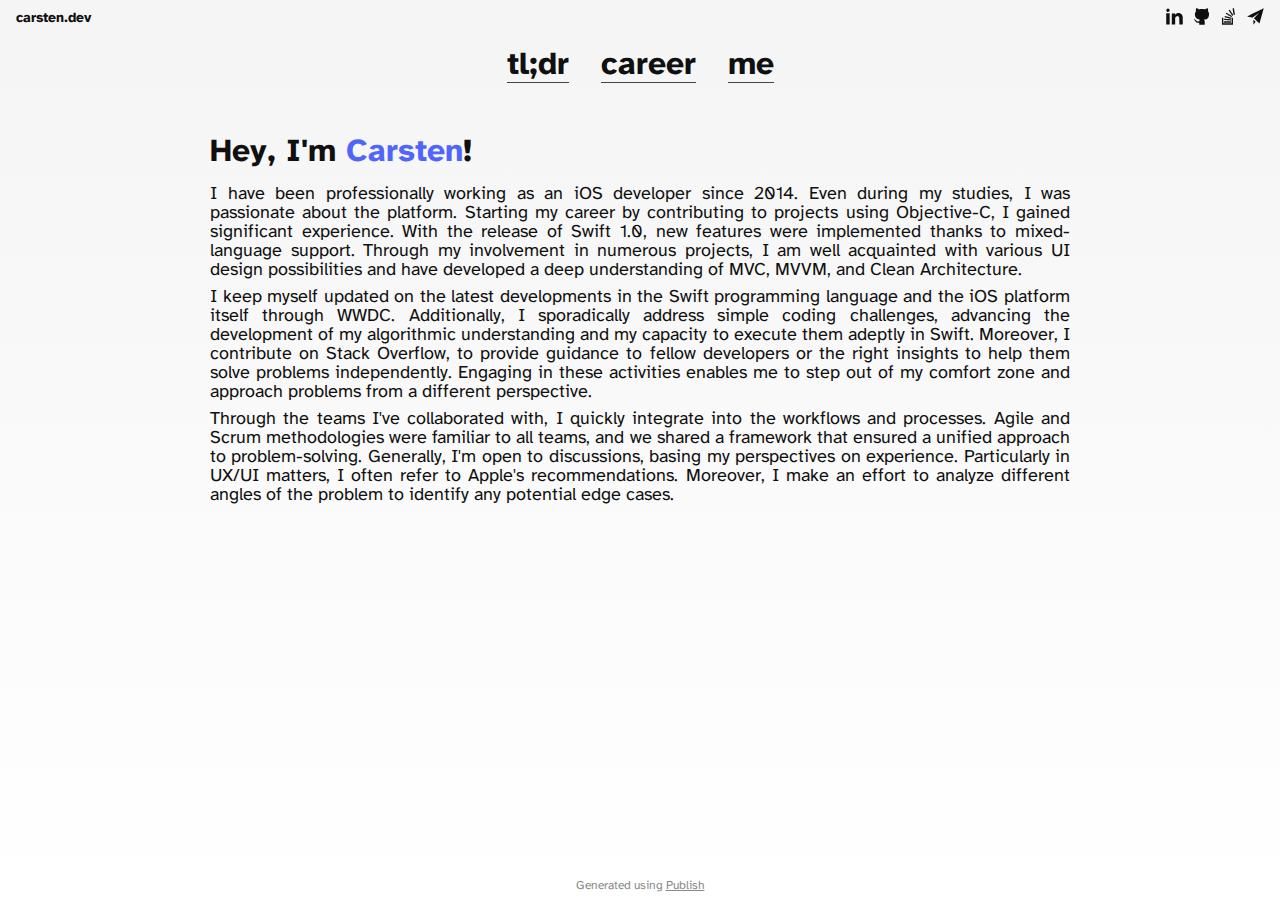
<file: index.html>
<!DOCTYPE html><html lang="en"><head><meta charset="UTF-8"/><meta property="og:site_name" content="carsten.dev"/><link rel="canonical" href="https://carsten.dev"/><meta name="twitter:url" content="https://carsten.dev"/><meta property="og:url" content="https://carsten.dev"/><title>Hey | carsten.dev</title><meta name="twitter:title" content="Hey | carsten.dev"/><meta property="og:title" content="Hey | carsten.dev"/><meta name="description" content="carsten.dev"/><meta name="twitter:description" content="carsten.dev"/><meta property="og:description" content="carsten.dev"/><meta name="twitter:card" content="summary"/><link rel="stylesheet" href="/styles.css" type="text/css"/><meta name="viewport" content="width=device-width, initial-scale=1.0"/><link rel="shortcut icon" href="/images/favicon.png" type="image/png"/></head><body><header><span><a href="/" class="title" title="carsten.dev">carsten.dev</a><a href="https://www.linkedin.com/in/carstenvoss/" class="title" title="LinkedIn"><svg width="17" height="17" viewBox="0 0 24 24" fill="none" xmlns="http://www.w3.org/2000/svg">
<g clip-path="url(#clip0_1357_877)">
<path d="M2.10317 0.909473C1.69896 1.0421 1.31369 1.28842 1.02948 1.59789C0.701062 1.95158 0.543167 2.26737 0.40422 2.81053C0.303167 3.21474 0.303167 3.26526 0.40422 3.70105C0.543167 4.28842 0.890535 4.83158 1.33896 5.16632C1.82527 5.52632 2.20422 5.65263 2.81054 5.65263C3.24633 5.65263 3.37264 5.62105 3.72633 5.45053C4.32633 5.16632 4.62948 4.87579 4.90738 4.30737C5.13475 3.85895 5.14738 3.78947 5.14738 3.25895C5.14106 2.53263 4.98317 2.09684 4.53475 1.61053C4.08633 1.11789 3.56211 0.877894 2.88001 0.846315C2.55159 0.827368 2.27369 0.852631 2.10317 0.909473Z" fill="black"/>
<path d="M16.8127 7.23158C16.0674 7.37053 15.6695 7.50316 14.9811 7.84421C14.4632 8.09684 14.2232 8.26105 13.8 8.66526C13.5095 8.94316 13.2 9.27158 13.1242 9.39789L12.979 9.63158L12.9474 8.62105L12.9158 7.61053H10.5474H8.17898L8.16003 15.3916L8.1474 23.1789H10.5474H12.9411L12.96 18.6442C12.979 14.4695 12.9916 14.0905 13.099 13.7684C13.5158 12.5116 14.4063 11.6842 15.5558 11.4884C16.68 11.2989 17.8232 11.9179 18.3727 12.9979C18.7895 13.8189 18.7769 13.7179 18.8021 18.6758L18.8274 23.1789H21.2527H23.6842V18.1074C23.6842 12.7074 23.6653 12.3284 23.3685 11.16C22.9453 9.52421 21.8337 8.21684 20.3306 7.59158C19.3263 7.17474 17.9179 7.03579 16.8127 7.23158Z" fill="black"/>
<path d="M0.315796 15.3789V23.1789H2.74738H5.17895V15.3789V7.57895H2.74738H0.315796V15.3789Z" fill="black"/>
</g>
<defs>
<clipPath id="clip0_1357_877">
<rect width="24" height="24" fill="white"/>
</clipPath>
</defs>
</svg>
</a><a href="https://github.com/car5ten" class="title" title="GitHub"><svg width="17" height="17" viewBox="0 0 24 24" fill="none" xmlns="http://www.w3.org/2000/svg">
<path d="M4.46526 0.40419C4.33263 0.543137 4.11789 1.38945 4.0421 2.10314C3.96631 2.77893 4.02947 3.56208 4.2 4.14945L4.29474 4.47156L3.91579 5.00208C3.32842 5.82314 2.94316 6.70735 2.78526 7.60419C2.69684 8.08419 2.69684 9.54314 2.77895 10.2316C2.98105 11.88 3.54947 13.2189 4.45263 14.1916C5.6021 15.4421 6.98526 16.0484 9.58737 16.4526C9.73263 16.4779 9.85263 16.5158 9.85263 16.541C9.85263 16.5663 9.77053 16.6673 9.66947 16.7621C9.41053 17.0084 9.04421 17.7663 8.94316 18.2526L8.86105 18.6631L8.33053 18.84C7.95789 18.9663 7.61684 19.0295 7.2 19.0547C5.89895 19.1305 5.09684 18.6884 4.23158 17.4316C3.54316 16.4273 2.74105 15.8652 1.91368 15.8084C1.45895 15.7768 1.13684 15.8589 1.13684 15.9979C1.13684 16.1052 1.55368 16.4905 1.97053 16.781C2.45053 17.1095 2.93684 17.76 3.39158 18.6947C3.86526 19.661 4.23789 20.0968 4.89474 20.4442C5.86105 20.9495 6.93474 21.0568 8.51368 20.8042L8.77895 20.76V22.1937V23.621H12.7011H16.6232L16.5916 21.1768C16.56 18.5116 16.5284 18.2463 16.1811 17.4821C16.08 17.2547 15.8905 16.9516 15.7579 16.8063C15.6253 16.661 15.5368 16.5284 15.5558 16.5095C15.5747 16.4842 15.9032 16.421 16.2758 16.3579C18.3537 16.0168 19.8632 15.3347 20.8484 14.2989C21.3158 13.8 21.5558 13.44 21.9158 12.6758C22.4716 11.4884 22.7116 10.1558 22.6547 8.53261C22.6168 7.43998 22.4905 6.87156 22.08 6.03156C21.9284 5.71577 21.6442 5.24208 21.4484 4.96419L21.0884 4.47156L21.2274 3.9284C21.3853 3.30314 21.4105 2.22945 21.2842 1.61051C21.1326 0.852611 20.9684 0.385243 20.8421 0.347348C20.6716 0.290506 19.8505 0.423137 19.3705 0.581032C18.8589 0.745243 17.5705 1.37051 17.0653 1.69893L16.6611 1.96419L16.3389 1.86945C14.3179 1.30103 11.0779 1.30103 9.05684 1.86945L8.74105 1.95787L8.14105 1.59787C7.05474 0.941032 6.00631 0.511558 5.17895 0.378927C4.6421 0.296822 4.57263 0.296822 4.46526 0.40419Z" fill="black"/>
</svg>
</a><a href="https://stackoverflow.com/users/1958912/carsten" class="title" title="stack overflow"><svg width="17" height="17" viewBox="0 0 24 24" fill="none" xmlns="http://www.w3.org/2000/svg">
<path d="M19.0736 0.410491C18.8463 0.454701 18.4547 0.524175 18.2084 0.568386C17.8042 0.631543 17.7473 0.656807 17.7473 0.776807C17.7473 0.903122 19.2568 9.68207 19.2821 9.70102C19.2884 9.70733 19.7305 9.63786 20.261 9.54944L21.2273 9.38523L21.1894 9.22102C21.1705 9.1326 20.8294 7.1747 20.4315 4.86312C20.0336 2.55154 19.6863 0.587333 19.6673 0.48628C19.6294 0.296807 19.6421 0.296807 19.0736 0.410491Z" fill="black"/>
<path d="M12.9789 2.75368C12.5999 3.01263 12.2463 3.25263 12.1957 3.27789C12.1326 3.31579 12.7326 4.24421 14.6841 7.11158C16.0989 9.19579 17.2673 10.9074 17.2799 10.92C17.3178 10.9642 18.8778 9.89052 18.8778 9.82105C18.8778 9.73263 13.8126 2.31789 13.7368 2.29894C13.6989 2.28631 13.3641 2.49473 12.9789 2.75368Z" fill="black"/>
<path d="M8.55793 7.38943C8.16003 8.0589 8.07793 8.23575 8.15372 8.27996C8.52635 8.51996 16.1179 12.9536 16.1306 12.9347C16.2 12.8526 17.0527 11.3684 17.0653 11.3179C17.0779 11.2673 9.41687 6.70732 9.12003 6.58732C9.08214 6.57469 8.82951 6.93469 8.55793 7.38943Z" fill="black"/>
<path d="M6.91581 11.141C6.80844 11.4694 6.42949 12.96 6.44844 12.9726C6.46107 12.9789 8.49476 13.5284 10.9579 14.1915C14.9684 15.2652 15.4484 15.3789 15.4863 15.2842C15.5748 15.0568 15.9348 13.6357 15.9095 13.6105C15.8969 13.5979 13.8695 13.0231 11.4127 12.3284C8.58318 11.5326 6.92844 11.0968 6.91581 11.141Z" fill="black"/>
<path d="M2.77893 18.7579V23.621H10.5474H18.3158V18.7579V13.8947H17.3368H16.3579V17.7789V21.6631H10.5474H4.73683L4.72419 17.7916L4.70525 13.9263L3.74525 13.9073L2.77893 13.8884V18.7579Z" fill="black"/>
<path d="M5.86736 16.1179C5.81684 16.6484 5.78526 17.0968 5.79157 17.1095C5.81684 17.1537 15.1895 17.981 15.2274 17.9431C15.2716 17.8989 15.4358 16.1684 15.3979 16.1305C15.3853 16.1179 13.3705 15.9095 10.92 15.6631C8.47578 15.4231 6.35999 15.2084 6.21473 15.1895L5.95578 15.1516L5.86736 16.1179Z" fill="black"/>
<path d="M5.6842 19.7368V20.7158H10.5474H15.4105V19.7368V18.7579H10.5474H5.6842V19.7368Z" fill="black"/>
</svg>
</a><a href="mailto:hello@carsten.dev" class="title" title="Mail"><svg width="17" height="17" viewBox="0 0 24 24" fill="none" xmlns="http://www.w3.org/2000/svg">
<g clip-path="url(#clip0_1357_873)">
<path d="M11.9748 6.13895C5.58952 9.32842 0.378993 11.9558 0.391624 11.9684C0.448467 12.0316 7.23794 13.6484 7.33268 13.6232C7.3832 13.6105 9.63162 12.0758 12.3222 10.2189C15.0127 8.36211 17.2548 6.82105 17.3053 6.78947C17.3558 6.76421 17.1979 6.94737 16.9579 7.20632C13.2632 11.0968 9.94741 14.6147 9.94741 14.6526C9.94741 14.7095 17.76 21.6695 17.7916 21.6379C17.8232 21.6126 23.6211 0.353685 23.6022 0.341053C23.5958 0.334738 18.3664 2.94316 11.9748 6.13895Z" fill="black"/>
<path d="M9.03162 20.0526C9.03162 21.9789 9.05056 23.5579 9.08214 23.5516C9.1453 23.5516 12.1579 19.4211 12.1579 19.3389C12.1579 19.2758 9.13898 16.5474 9.06951 16.5474C9.05056 16.5474 9.03162 18.1263 9.03162 20.0526Z" fill="black"/>
</g>
<defs>
<clipPath id="clip0_1357_873">
<rect width="24" height="24" fill="white"/>
</clipPath>
</defs>
</svg>
</a></span><h2><nav><ul><li><a href="/tldr">tl;dr</a></li><li><a href="/career">career</a></li><li><a href="/me">me</a></li></ul></nav></h2></header><div class="wrapper"><div class="main"><h1>Hey, I'm <strong>Carsten</strong>!</h1><p>I have been professionally working as an iOS developer since 2014. Even during my studies, I was passionate about the platform. Starting my career by contributing to projects using Objective-C, I gained significant experience. With the release of Swift 1.0, new features were implemented thanks to mixed-language support. Through my involvement in numerous projects, I am well acquainted with various UI design possibilities and have developed a deep understanding of MVC, MVVM, and Clean Architecture.</p><p>I keep myself updated on the latest developments in the Swift programming language and the iOS platform itself through WWDC. Additionally, I sporadically address simple coding challenges, advancing the development of my algorithmic understanding and my capacity to execute them adeptly in Swift. Moreover, I contribute on Stack Overflow, to provide guidance to fellow developers or the right insights to help them solve problems independently. Engaging in these activities enables me to step out of my comfort zone and approach problems from a different perspective.</p><p>Through the teams I've collaborated with, I quickly integrate into the workflows and processes. Agile and Scrum methodologies were familiar to all teams, and we shared a framework that ensured a unified approach to problem-solving. Generally, I'm open to discussions, basing my perspectives on experience. Particularly in UX/UI matters, I often refer to Apple's recommendations. Moreover, I make an effort to analyze different angles of the problem to identify any potential edge cases.</p></div></div><footer><p>Generated using <a href="https://github.com/johnsundell/publish">Publish</a></p></footer></body></html>
</file>
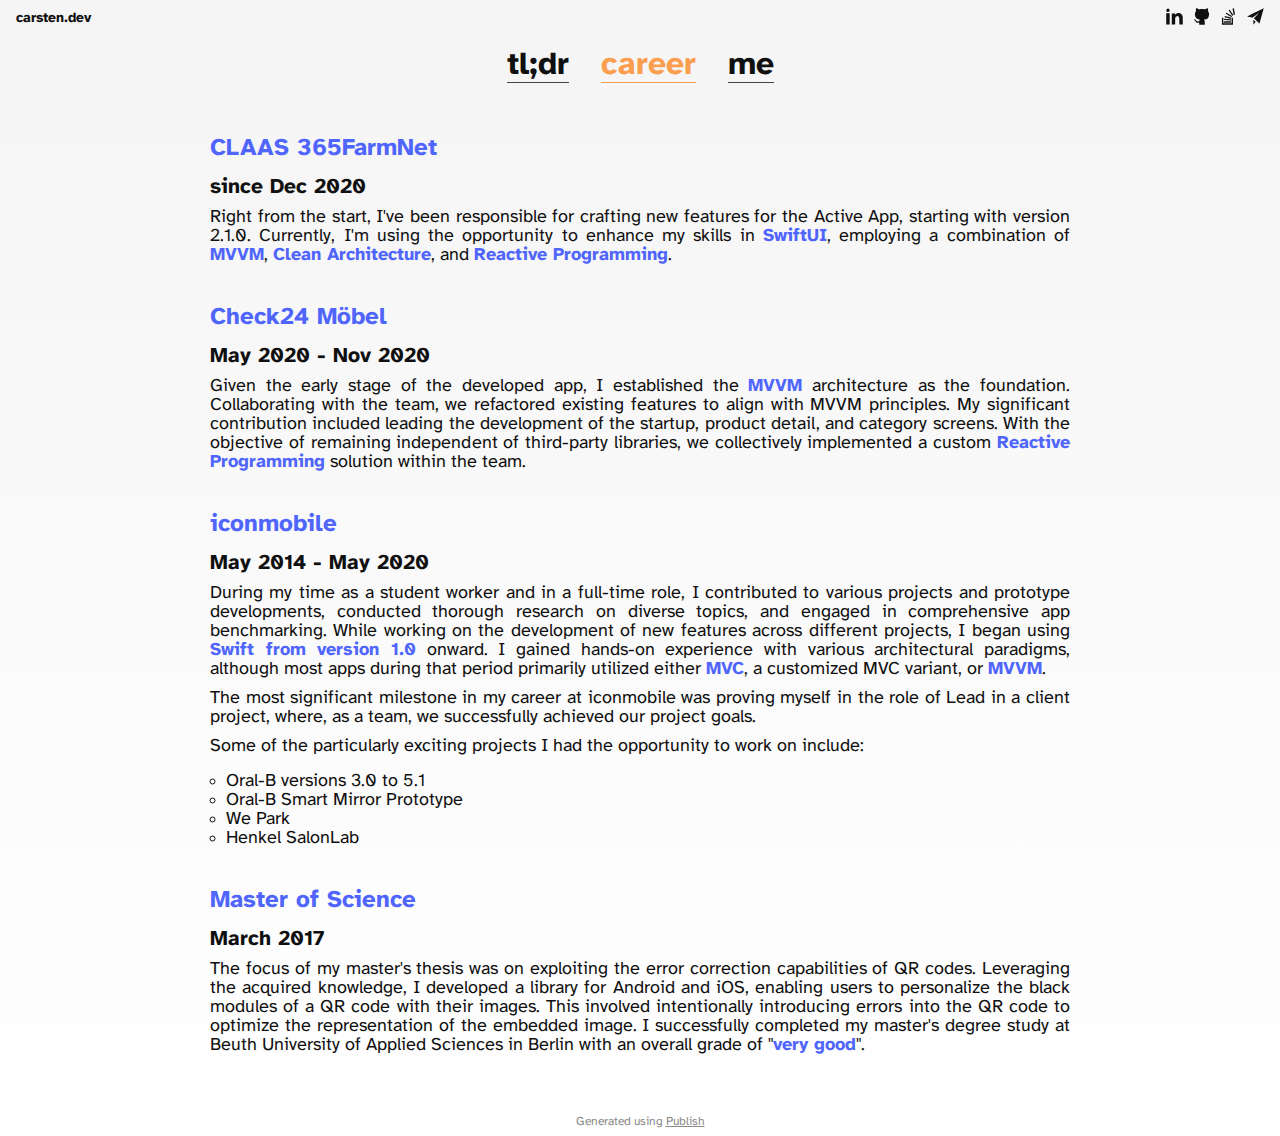
<file: career/index.html>
<!DOCTYPE html><html lang="en"><head><meta charset="UTF-8"/><meta property="og:site_name" content="carsten.dev"/><link rel="canonical" href="https://carsten.dev/career"/><meta name="twitter:url" content="https://carsten.dev/career"/><meta property="og:url" content="https://carsten.dev/career"/><title>Career | carsten.dev</title><meta name="twitter:title" content="Career | carsten.dev"/><meta property="og:title" content="Career | carsten.dev"/><meta name="description" content="carsten.dev"/><meta name="twitter:description" content="carsten.dev"/><meta property="og:description" content="carsten.dev"/><meta name="twitter:card" content="summary"/><link rel="stylesheet" href="/styles.css" type="text/css"/><meta name="viewport" content="width=device-width, initial-scale=1.0"/><link rel="shortcut icon" href="/images/favicon.png" type="image/png"/></head><body><header><span><a href="/" class="title" title="carsten.dev">carsten.dev</a><a href="https://www.linkedin.com/in/carstenvoss/" class="title" title="LinkedIn"><svg width="17" height="17" viewBox="0 0 24 24" fill="none" xmlns="http://www.w3.org/2000/svg">
<g clip-path="url(#clip0_1357_877)">
<path d="M2.10317 0.909473C1.69896 1.0421 1.31369 1.28842 1.02948 1.59789C0.701062 1.95158 0.543167 2.26737 0.40422 2.81053C0.303167 3.21474 0.303167 3.26526 0.40422 3.70105C0.543167 4.28842 0.890535 4.83158 1.33896 5.16632C1.82527 5.52632 2.20422 5.65263 2.81054 5.65263C3.24633 5.65263 3.37264 5.62105 3.72633 5.45053C4.32633 5.16632 4.62948 4.87579 4.90738 4.30737C5.13475 3.85895 5.14738 3.78947 5.14738 3.25895C5.14106 2.53263 4.98317 2.09684 4.53475 1.61053C4.08633 1.11789 3.56211 0.877894 2.88001 0.846315C2.55159 0.827368 2.27369 0.852631 2.10317 0.909473Z" fill="black"/>
<path d="M16.8127 7.23158C16.0674 7.37053 15.6695 7.50316 14.9811 7.84421C14.4632 8.09684 14.2232 8.26105 13.8 8.66526C13.5095 8.94316 13.2 9.27158 13.1242 9.39789L12.979 9.63158L12.9474 8.62105L12.9158 7.61053H10.5474H8.17898L8.16003 15.3916L8.1474 23.1789H10.5474H12.9411L12.96 18.6442C12.979 14.4695 12.9916 14.0905 13.099 13.7684C13.5158 12.5116 14.4063 11.6842 15.5558 11.4884C16.68 11.2989 17.8232 11.9179 18.3727 12.9979C18.7895 13.8189 18.7769 13.7179 18.8021 18.6758L18.8274 23.1789H21.2527H23.6842V18.1074C23.6842 12.7074 23.6653 12.3284 23.3685 11.16C22.9453 9.52421 21.8337 8.21684 20.3306 7.59158C19.3263 7.17474 17.9179 7.03579 16.8127 7.23158Z" fill="black"/>
<path d="M0.315796 15.3789V23.1789H2.74738H5.17895V15.3789V7.57895H2.74738H0.315796V15.3789Z" fill="black"/>
</g>
<defs>
<clipPath id="clip0_1357_877">
<rect width="24" height="24" fill="white"/>
</clipPath>
</defs>
</svg>
</a><a href="https://github.com/car5ten" class="title" title="GitHub"><svg width="17" height="17" viewBox="0 0 24 24" fill="none" xmlns="http://www.w3.org/2000/svg">
<path d="M4.46526 0.40419C4.33263 0.543137 4.11789 1.38945 4.0421 2.10314C3.96631 2.77893 4.02947 3.56208 4.2 4.14945L4.29474 4.47156L3.91579 5.00208C3.32842 5.82314 2.94316 6.70735 2.78526 7.60419C2.69684 8.08419 2.69684 9.54314 2.77895 10.2316C2.98105 11.88 3.54947 13.2189 4.45263 14.1916C5.6021 15.4421 6.98526 16.0484 9.58737 16.4526C9.73263 16.4779 9.85263 16.5158 9.85263 16.541C9.85263 16.5663 9.77053 16.6673 9.66947 16.7621C9.41053 17.0084 9.04421 17.7663 8.94316 18.2526L8.86105 18.6631L8.33053 18.84C7.95789 18.9663 7.61684 19.0295 7.2 19.0547C5.89895 19.1305 5.09684 18.6884 4.23158 17.4316C3.54316 16.4273 2.74105 15.8652 1.91368 15.8084C1.45895 15.7768 1.13684 15.8589 1.13684 15.9979C1.13684 16.1052 1.55368 16.4905 1.97053 16.781C2.45053 17.1095 2.93684 17.76 3.39158 18.6947C3.86526 19.661 4.23789 20.0968 4.89474 20.4442C5.86105 20.9495 6.93474 21.0568 8.51368 20.8042L8.77895 20.76V22.1937V23.621H12.7011H16.6232L16.5916 21.1768C16.56 18.5116 16.5284 18.2463 16.1811 17.4821C16.08 17.2547 15.8905 16.9516 15.7579 16.8063C15.6253 16.661 15.5368 16.5284 15.5558 16.5095C15.5747 16.4842 15.9032 16.421 16.2758 16.3579C18.3537 16.0168 19.8632 15.3347 20.8484 14.2989C21.3158 13.8 21.5558 13.44 21.9158 12.6758C22.4716 11.4884 22.7116 10.1558 22.6547 8.53261C22.6168 7.43998 22.4905 6.87156 22.08 6.03156C21.9284 5.71577 21.6442 5.24208 21.4484 4.96419L21.0884 4.47156L21.2274 3.9284C21.3853 3.30314 21.4105 2.22945 21.2842 1.61051C21.1326 0.852611 20.9684 0.385243 20.8421 0.347348C20.6716 0.290506 19.8505 0.423137 19.3705 0.581032C18.8589 0.745243 17.5705 1.37051 17.0653 1.69893L16.6611 1.96419L16.3389 1.86945C14.3179 1.30103 11.0779 1.30103 9.05684 1.86945L8.74105 1.95787L8.14105 1.59787C7.05474 0.941032 6.00631 0.511558 5.17895 0.378927C4.6421 0.296822 4.57263 0.296822 4.46526 0.40419Z" fill="black"/>
</svg>
</a><a href="https://stackoverflow.com/users/1958912/carsten" class="title" title="stack overflow"><svg width="17" height="17" viewBox="0 0 24 24" fill="none" xmlns="http://www.w3.org/2000/svg">
<path d="M19.0736 0.410491C18.8463 0.454701 18.4547 0.524175 18.2084 0.568386C17.8042 0.631543 17.7473 0.656807 17.7473 0.776807C17.7473 0.903122 19.2568 9.68207 19.2821 9.70102C19.2884 9.70733 19.7305 9.63786 20.261 9.54944L21.2273 9.38523L21.1894 9.22102C21.1705 9.1326 20.8294 7.1747 20.4315 4.86312C20.0336 2.55154 19.6863 0.587333 19.6673 0.48628C19.6294 0.296807 19.6421 0.296807 19.0736 0.410491Z" fill="black"/>
<path d="M12.9789 2.75368C12.5999 3.01263 12.2463 3.25263 12.1957 3.27789C12.1326 3.31579 12.7326 4.24421 14.6841 7.11158C16.0989 9.19579 17.2673 10.9074 17.2799 10.92C17.3178 10.9642 18.8778 9.89052 18.8778 9.82105C18.8778 9.73263 13.8126 2.31789 13.7368 2.29894C13.6989 2.28631 13.3641 2.49473 12.9789 2.75368Z" fill="black"/>
<path d="M8.55793 7.38943C8.16003 8.0589 8.07793 8.23575 8.15372 8.27996C8.52635 8.51996 16.1179 12.9536 16.1306 12.9347C16.2 12.8526 17.0527 11.3684 17.0653 11.3179C17.0779 11.2673 9.41687 6.70732 9.12003 6.58732C9.08214 6.57469 8.82951 6.93469 8.55793 7.38943Z" fill="black"/>
<path d="M6.91581 11.141C6.80844 11.4694 6.42949 12.96 6.44844 12.9726C6.46107 12.9789 8.49476 13.5284 10.9579 14.1915C14.9684 15.2652 15.4484 15.3789 15.4863 15.2842C15.5748 15.0568 15.9348 13.6357 15.9095 13.6105C15.8969 13.5979 13.8695 13.0231 11.4127 12.3284C8.58318 11.5326 6.92844 11.0968 6.91581 11.141Z" fill="black"/>
<path d="M2.77893 18.7579V23.621H10.5474H18.3158V18.7579V13.8947H17.3368H16.3579V17.7789V21.6631H10.5474H4.73683L4.72419 17.7916L4.70525 13.9263L3.74525 13.9073L2.77893 13.8884V18.7579Z" fill="black"/>
<path d="M5.86736 16.1179C5.81684 16.6484 5.78526 17.0968 5.79157 17.1095C5.81684 17.1537 15.1895 17.981 15.2274 17.9431C15.2716 17.8989 15.4358 16.1684 15.3979 16.1305C15.3853 16.1179 13.3705 15.9095 10.92 15.6631C8.47578 15.4231 6.35999 15.2084 6.21473 15.1895L5.95578 15.1516L5.86736 16.1179Z" fill="black"/>
<path d="M5.6842 19.7368V20.7158H10.5474H15.4105V19.7368V18.7579H10.5474H5.6842V19.7368Z" fill="black"/>
</svg>
</a><a href="mailto:hello@carsten.dev" class="title" title="Mail"><svg width="17" height="17" viewBox="0 0 24 24" fill="none" xmlns="http://www.w3.org/2000/svg">
<g clip-path="url(#clip0_1357_873)">
<path d="M11.9748 6.13895C5.58952 9.32842 0.378993 11.9558 0.391624 11.9684C0.448467 12.0316 7.23794 13.6484 7.33268 13.6232C7.3832 13.6105 9.63162 12.0758 12.3222 10.2189C15.0127 8.36211 17.2548 6.82105 17.3053 6.78947C17.3558 6.76421 17.1979 6.94737 16.9579 7.20632C13.2632 11.0968 9.94741 14.6147 9.94741 14.6526C9.94741 14.7095 17.76 21.6695 17.7916 21.6379C17.8232 21.6126 23.6211 0.353685 23.6022 0.341053C23.5958 0.334738 18.3664 2.94316 11.9748 6.13895Z" fill="black"/>
<path d="M9.03162 20.0526C9.03162 21.9789 9.05056 23.5579 9.08214 23.5516C9.1453 23.5516 12.1579 19.4211 12.1579 19.3389C12.1579 19.2758 9.13898 16.5474 9.06951 16.5474C9.05056 16.5474 9.03162 18.1263 9.03162 20.0526Z" fill="black"/>
</g>
<defs>
<clipPath id="clip0_1357_873">
<rect width="24" height="24" fill="white"/>
</clipPath>
</defs>
</svg>
</a></span><h2><nav><ul><li><a href="/tldr">tl;dr</a></li><li><a href="/career" class="selected">career</a></li><li><a href="/me">me</a></li></ul></nav></h2></header><div class="wrapper"><ul class="item-list"><li><article><h1><strong>CLAAS 365FarmNet</strong></h1><h3>since Dec 2020</h3><p>Right from the start, I've been responsible for crafting new features for the Active App, starting with version 2.1.0. Currently, I'm using the opportunity to enhance my skills in <strong>SwiftUI</strong>, employing a combination of <strong>MVVM</strong>, <strong>Clean Architecture</strong>, and <strong>Reactive Programming</strong>.</p></article></li><li><article><h1><strong>Check24 Möbel</strong></h1><h3>May 2020 - Nov 2020</h3><p>Given the early stage of the developed app, I established the <strong>MVVM</strong> architecture as the foundation. Collaborating with the team, we refactored existing features to align with MVVM principles. My significant contribution included leading the development of the startup, product detail, and category screens. With the objective of remaining independent of third-party libraries, we collectively implemented a custom <strong>Reactive Programming</strong> solution within the team.</p></article></li><li><article><h1><strong>iconmobile</strong></h1><h3>May 2014 - May 2020</h3><p>During my time as a student worker and in a full-time role, I contributed to various projects and prototype developments, conducted thorough research on diverse topics, and engaged in comprehensive app benchmarking. While working on the development of new features across different projects, I began using <strong>Swift from version 1.0</strong> onward. I gained hands-on experience with various architectural paradigms, although most apps during that period primarily utilized either <strong>MVC</strong>, a customized MVC variant, or <strong>MVVM</strong>.</p><h3></h3><p>The most significant milestone in my career at iconmobile was proving myself in the role of Lead in a client project, where, as a team, we successfully achieved our project goals.</p><h3></h3><p>Some of the particularly exciting projects I had the opportunity to work on include:</p><ul><li>Oral-B versions 3.0 to 5.1</li><li>Oral-B Smart Mirror Prototype</li><li>We Park</li><li>Henkel SalonLab</li></ul></article></li><li><article><h1><strong>Master of Science</strong></h1><h3>March 2017</h3><p>The focus of my master's thesis was on exploiting the error correction capabilities of QR codes. Leveraging the acquired knowledge, I developed a library for Android and iOS, enabling users to personalize the black modules of a QR code with their images. This involved intentionally introducing errors into the QR code to optimize the representation of the embedded image. I successfully completed my master's degree study at Beuth University of Applied Sciences in Berlin with an overall grade of "<strong>very good</strong>".</p></article></li></ul></div><footer><p>Generated using <a href="https://github.com/johnsundell/publish">Publish</a></p></footer></body></html>
</file>
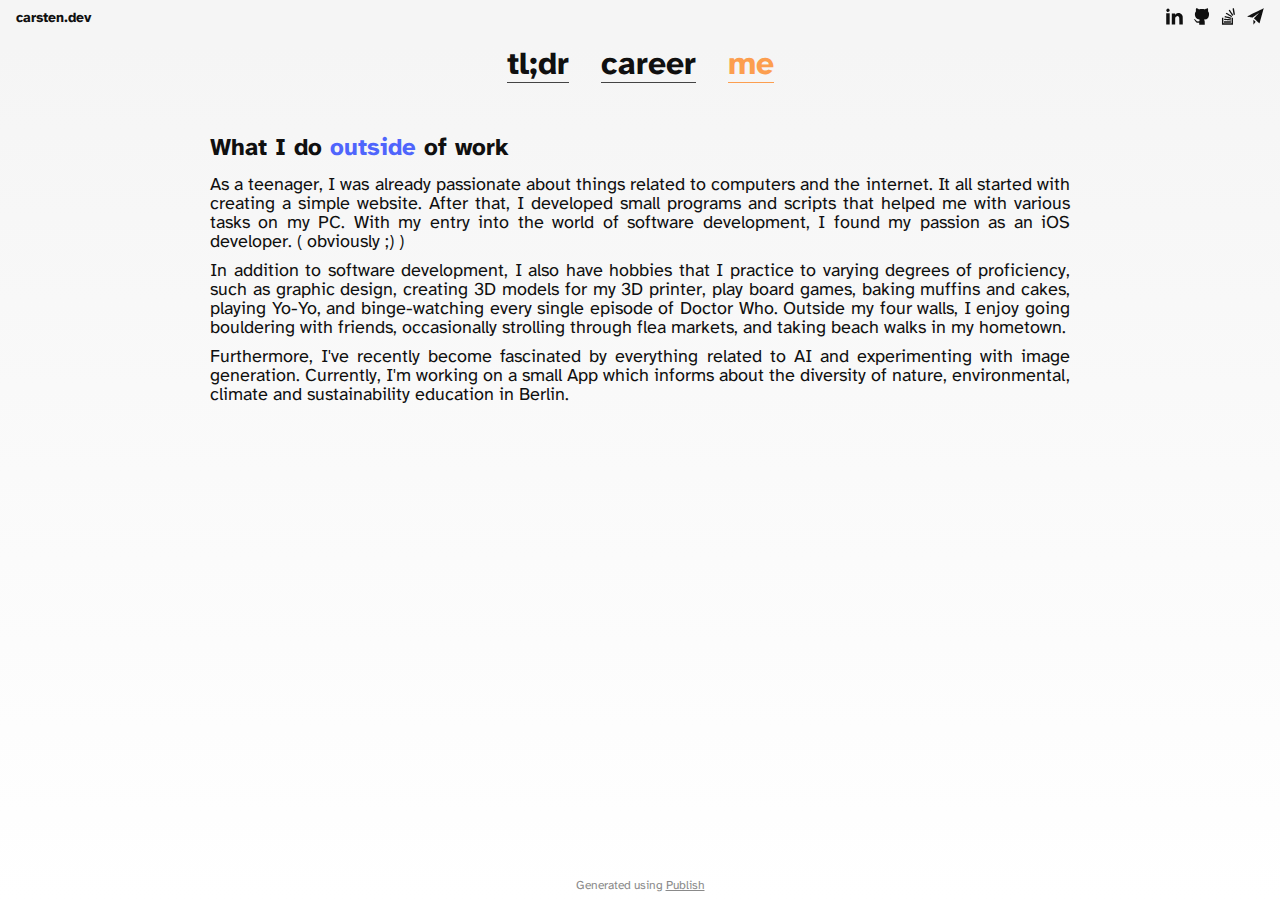
<file: me/index.html>
<!DOCTYPE html><html lang="en"><head><meta charset="UTF-8"/><meta property="og:site_name" content="carsten.dev"/><link rel="canonical" href="https://carsten.dev/me"/><meta name="twitter:url" content="https://carsten.dev/me"/><meta property="og:url" content="https://carsten.dev/me"/><title>Me | carsten.dev</title><meta name="twitter:title" content="Me | carsten.dev"/><meta property="og:title" content="Me | carsten.dev"/><meta name="description" content="carsten.dev"/><meta name="twitter:description" content="carsten.dev"/><meta property="og:description" content="carsten.dev"/><meta name="twitter:card" content="summary"/><link rel="stylesheet" href="/styles.css" type="text/css"/><meta name="viewport" content="width=device-width, initial-scale=1.0"/><link rel="shortcut icon" href="/images/favicon.png" type="image/png"/></head><body><header><span><a href="/" class="title" title="carsten.dev">carsten.dev</a><a href="https://www.linkedin.com/in/carstenvoss/" class="title" title="LinkedIn"><svg width="17" height="17" viewBox="0 0 24 24" fill="none" xmlns="http://www.w3.org/2000/svg">
<g clip-path="url(#clip0_1357_877)">
<path d="M2.10317 0.909473C1.69896 1.0421 1.31369 1.28842 1.02948 1.59789C0.701062 1.95158 0.543167 2.26737 0.40422 2.81053C0.303167 3.21474 0.303167 3.26526 0.40422 3.70105C0.543167 4.28842 0.890535 4.83158 1.33896 5.16632C1.82527 5.52632 2.20422 5.65263 2.81054 5.65263C3.24633 5.65263 3.37264 5.62105 3.72633 5.45053C4.32633 5.16632 4.62948 4.87579 4.90738 4.30737C5.13475 3.85895 5.14738 3.78947 5.14738 3.25895C5.14106 2.53263 4.98317 2.09684 4.53475 1.61053C4.08633 1.11789 3.56211 0.877894 2.88001 0.846315C2.55159 0.827368 2.27369 0.852631 2.10317 0.909473Z" fill="black"/>
<path d="M16.8127 7.23158C16.0674 7.37053 15.6695 7.50316 14.9811 7.84421C14.4632 8.09684 14.2232 8.26105 13.8 8.66526C13.5095 8.94316 13.2 9.27158 13.1242 9.39789L12.979 9.63158L12.9474 8.62105L12.9158 7.61053H10.5474H8.17898L8.16003 15.3916L8.1474 23.1789H10.5474H12.9411L12.96 18.6442C12.979 14.4695 12.9916 14.0905 13.099 13.7684C13.5158 12.5116 14.4063 11.6842 15.5558 11.4884C16.68 11.2989 17.8232 11.9179 18.3727 12.9979C18.7895 13.8189 18.7769 13.7179 18.8021 18.6758L18.8274 23.1789H21.2527H23.6842V18.1074C23.6842 12.7074 23.6653 12.3284 23.3685 11.16C22.9453 9.52421 21.8337 8.21684 20.3306 7.59158C19.3263 7.17474 17.9179 7.03579 16.8127 7.23158Z" fill="black"/>
<path d="M0.315796 15.3789V23.1789H2.74738H5.17895V15.3789V7.57895H2.74738H0.315796V15.3789Z" fill="black"/>
</g>
<defs>
<clipPath id="clip0_1357_877">
<rect width="24" height="24" fill="white"/>
</clipPath>
</defs>
</svg>
</a><a href="https://github.com/car5ten" class="title" title="GitHub"><svg width="17" height="17" viewBox="0 0 24 24" fill="none" xmlns="http://www.w3.org/2000/svg">
<path d="M4.46526 0.40419C4.33263 0.543137 4.11789 1.38945 4.0421 2.10314C3.96631 2.77893 4.02947 3.56208 4.2 4.14945L4.29474 4.47156L3.91579 5.00208C3.32842 5.82314 2.94316 6.70735 2.78526 7.60419C2.69684 8.08419 2.69684 9.54314 2.77895 10.2316C2.98105 11.88 3.54947 13.2189 4.45263 14.1916C5.6021 15.4421 6.98526 16.0484 9.58737 16.4526C9.73263 16.4779 9.85263 16.5158 9.85263 16.541C9.85263 16.5663 9.77053 16.6673 9.66947 16.7621C9.41053 17.0084 9.04421 17.7663 8.94316 18.2526L8.86105 18.6631L8.33053 18.84C7.95789 18.9663 7.61684 19.0295 7.2 19.0547C5.89895 19.1305 5.09684 18.6884 4.23158 17.4316C3.54316 16.4273 2.74105 15.8652 1.91368 15.8084C1.45895 15.7768 1.13684 15.8589 1.13684 15.9979C1.13684 16.1052 1.55368 16.4905 1.97053 16.781C2.45053 17.1095 2.93684 17.76 3.39158 18.6947C3.86526 19.661 4.23789 20.0968 4.89474 20.4442C5.86105 20.9495 6.93474 21.0568 8.51368 20.8042L8.77895 20.76V22.1937V23.621H12.7011H16.6232L16.5916 21.1768C16.56 18.5116 16.5284 18.2463 16.1811 17.4821C16.08 17.2547 15.8905 16.9516 15.7579 16.8063C15.6253 16.661 15.5368 16.5284 15.5558 16.5095C15.5747 16.4842 15.9032 16.421 16.2758 16.3579C18.3537 16.0168 19.8632 15.3347 20.8484 14.2989C21.3158 13.8 21.5558 13.44 21.9158 12.6758C22.4716 11.4884 22.7116 10.1558 22.6547 8.53261C22.6168 7.43998 22.4905 6.87156 22.08 6.03156C21.9284 5.71577 21.6442 5.24208 21.4484 4.96419L21.0884 4.47156L21.2274 3.9284C21.3853 3.30314 21.4105 2.22945 21.2842 1.61051C21.1326 0.852611 20.9684 0.385243 20.8421 0.347348C20.6716 0.290506 19.8505 0.423137 19.3705 0.581032C18.8589 0.745243 17.5705 1.37051 17.0653 1.69893L16.6611 1.96419L16.3389 1.86945C14.3179 1.30103 11.0779 1.30103 9.05684 1.86945L8.74105 1.95787L8.14105 1.59787C7.05474 0.941032 6.00631 0.511558 5.17895 0.378927C4.6421 0.296822 4.57263 0.296822 4.46526 0.40419Z" fill="black"/>
</svg>
</a><a href="https://stackoverflow.com/users/1958912/carsten" class="title" title="stack overflow"><svg width="17" height="17" viewBox="0 0 24 24" fill="none" xmlns="http://www.w3.org/2000/svg">
<path d="M19.0736 0.410491C18.8463 0.454701 18.4547 0.524175 18.2084 0.568386C17.8042 0.631543 17.7473 0.656807 17.7473 0.776807C17.7473 0.903122 19.2568 9.68207 19.2821 9.70102C19.2884 9.70733 19.7305 9.63786 20.261 9.54944L21.2273 9.38523L21.1894 9.22102C21.1705 9.1326 20.8294 7.1747 20.4315 4.86312C20.0336 2.55154 19.6863 0.587333 19.6673 0.48628C19.6294 0.296807 19.6421 0.296807 19.0736 0.410491Z" fill="black"/>
<path d="M12.9789 2.75368C12.5999 3.01263 12.2463 3.25263 12.1957 3.27789C12.1326 3.31579 12.7326 4.24421 14.6841 7.11158C16.0989 9.19579 17.2673 10.9074 17.2799 10.92C17.3178 10.9642 18.8778 9.89052 18.8778 9.82105C18.8778 9.73263 13.8126 2.31789 13.7368 2.29894C13.6989 2.28631 13.3641 2.49473 12.9789 2.75368Z" fill="black"/>
<path d="M8.55793 7.38943C8.16003 8.0589 8.07793 8.23575 8.15372 8.27996C8.52635 8.51996 16.1179 12.9536 16.1306 12.9347C16.2 12.8526 17.0527 11.3684 17.0653 11.3179C17.0779 11.2673 9.41687 6.70732 9.12003 6.58732C9.08214 6.57469 8.82951 6.93469 8.55793 7.38943Z" fill="black"/>
<path d="M6.91581 11.141C6.80844 11.4694 6.42949 12.96 6.44844 12.9726C6.46107 12.9789 8.49476 13.5284 10.9579 14.1915C14.9684 15.2652 15.4484 15.3789 15.4863 15.2842C15.5748 15.0568 15.9348 13.6357 15.9095 13.6105C15.8969 13.5979 13.8695 13.0231 11.4127 12.3284C8.58318 11.5326 6.92844 11.0968 6.91581 11.141Z" fill="black"/>
<path d="M2.77893 18.7579V23.621H10.5474H18.3158V18.7579V13.8947H17.3368H16.3579V17.7789V21.6631H10.5474H4.73683L4.72419 17.7916L4.70525 13.9263L3.74525 13.9073L2.77893 13.8884V18.7579Z" fill="black"/>
<path d="M5.86736 16.1179C5.81684 16.6484 5.78526 17.0968 5.79157 17.1095C5.81684 17.1537 15.1895 17.981 15.2274 17.9431C15.2716 17.8989 15.4358 16.1684 15.3979 16.1305C15.3853 16.1179 13.3705 15.9095 10.92 15.6631C8.47578 15.4231 6.35999 15.2084 6.21473 15.1895L5.95578 15.1516L5.86736 16.1179Z" fill="black"/>
<path d="M5.6842 19.7368V20.7158H10.5474H15.4105V19.7368V18.7579H10.5474H5.6842V19.7368Z" fill="black"/>
</svg>
</a><a href="mailto:hello@carsten.dev" class="title" title="Mail"><svg width="17" height="17" viewBox="0 0 24 24" fill="none" xmlns="http://www.w3.org/2000/svg">
<g clip-path="url(#clip0_1357_873)">
<path d="M11.9748 6.13895C5.58952 9.32842 0.378993 11.9558 0.391624 11.9684C0.448467 12.0316 7.23794 13.6484 7.33268 13.6232C7.3832 13.6105 9.63162 12.0758 12.3222 10.2189C15.0127 8.36211 17.2548 6.82105 17.3053 6.78947C17.3558 6.76421 17.1979 6.94737 16.9579 7.20632C13.2632 11.0968 9.94741 14.6147 9.94741 14.6526C9.94741 14.7095 17.76 21.6695 17.7916 21.6379C17.8232 21.6126 23.6211 0.353685 23.6022 0.341053C23.5958 0.334738 18.3664 2.94316 11.9748 6.13895Z" fill="black"/>
<path d="M9.03162 20.0526C9.03162 21.9789 9.05056 23.5579 9.08214 23.5516C9.1453 23.5516 12.1579 19.4211 12.1579 19.3389C12.1579 19.2758 9.13898 16.5474 9.06951 16.5474C9.05056 16.5474 9.03162 18.1263 9.03162 20.0526Z" fill="black"/>
</g>
<defs>
<clipPath id="clip0_1357_873">
<rect width="24" height="24" fill="white"/>
</clipPath>
</defs>
</svg>
</a></span><h2><nav><ul><li><a href="/tldr">tl;dr</a></li><li><a href="/career">career</a></li><li><a href="/me" class="selected">me</a></li></ul></nav></h2></header><div class="wrapper"><ul class="item-list"><li><article><h1>What I do <strong>outside</strong> of work</h1><p>As a teenager, I was already passionate about things related to computers and the internet. It all started with creating a simple website. After that, I developed small programs and scripts that helped me with various tasks on my PC. With my entry into the world of software development, I found my passion as an iOS developer. ( obviously ;) )</p><h3></h3><p>In addition to software development, I also have hobbies that I practice to varying degrees of proficiency, such as graphic design, creating 3D models for my 3D printer, play board games, baking muffins and cakes, playing Yo-Yo, and binge-watching every single episode of Doctor Who. Outside my four walls, I enjoy going bouldering with friends, occasionally strolling through flea markets, and taking beach walks in my hometown.</p><h3></h3><p>Furthermore, I've recently become fascinated by everything related to AI and experimenting with image generation. Currently, I'm working on a small App which informs about the diversity of nature, environmental, climate and sustainability education in Berlin.</p></article></li></ul></div><footer><p>Generated using <a href="https://github.com/johnsundell/publish">Publish</a></p></footer></body></html>
</file>
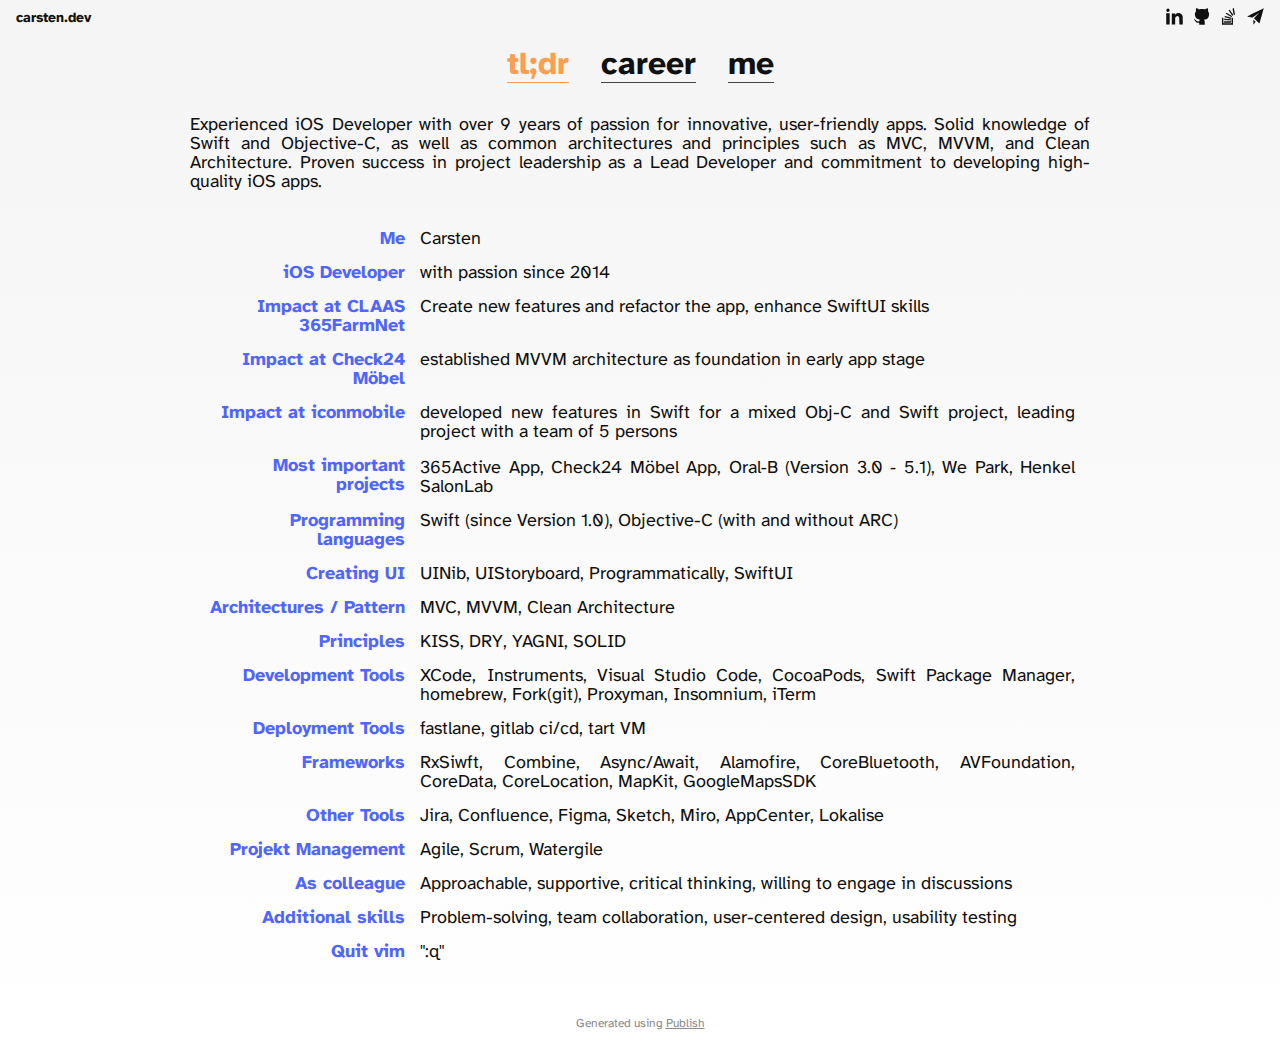
<file: tldr/index.html>
<!DOCTYPE html><html lang="en"><head><meta charset="UTF-8"/><meta property="og:site_name" content="carsten.dev"/><link rel="canonical" href="https://carsten.dev/tldr"/><meta name="twitter:url" content="https://carsten.dev/tldr"/><meta property="og:url" content="https://carsten.dev/tldr"/><title>tl;dr | carsten.dev</title><meta name="twitter:title" content="tl;dr | carsten.dev"/><meta property="og:title" content="tl;dr | carsten.dev"/><meta name="description" content="carsten.dev"/><meta name="twitter:description" content="carsten.dev"/><meta property="og:description" content="carsten.dev"/><meta name="twitter:card" content="summary"/><link rel="stylesheet" href="/styles.css" type="text/css"/><meta name="viewport" content="width=device-width, initial-scale=1.0"/><link rel="shortcut icon" href="/images/favicon.png" type="image/png"/></head><body><header><span><a href="/" class="title" title="carsten.dev">carsten.dev</a><a href="https://www.linkedin.com/in/carstenvoss/" class="title" title="LinkedIn"><svg width="17" height="17" viewBox="0 0 24 24" fill="none" xmlns="http://www.w3.org/2000/svg">
<g clip-path="url(#clip0_1357_877)">
<path d="M2.10317 0.909473C1.69896 1.0421 1.31369 1.28842 1.02948 1.59789C0.701062 1.95158 0.543167 2.26737 0.40422 2.81053C0.303167 3.21474 0.303167 3.26526 0.40422 3.70105C0.543167 4.28842 0.890535 4.83158 1.33896 5.16632C1.82527 5.52632 2.20422 5.65263 2.81054 5.65263C3.24633 5.65263 3.37264 5.62105 3.72633 5.45053C4.32633 5.16632 4.62948 4.87579 4.90738 4.30737C5.13475 3.85895 5.14738 3.78947 5.14738 3.25895C5.14106 2.53263 4.98317 2.09684 4.53475 1.61053C4.08633 1.11789 3.56211 0.877894 2.88001 0.846315C2.55159 0.827368 2.27369 0.852631 2.10317 0.909473Z" fill="black"/>
<path d="M16.8127 7.23158C16.0674 7.37053 15.6695 7.50316 14.9811 7.84421C14.4632 8.09684 14.2232 8.26105 13.8 8.66526C13.5095 8.94316 13.2 9.27158 13.1242 9.39789L12.979 9.63158L12.9474 8.62105L12.9158 7.61053H10.5474H8.17898L8.16003 15.3916L8.1474 23.1789H10.5474H12.9411L12.96 18.6442C12.979 14.4695 12.9916 14.0905 13.099 13.7684C13.5158 12.5116 14.4063 11.6842 15.5558 11.4884C16.68 11.2989 17.8232 11.9179 18.3727 12.9979C18.7895 13.8189 18.7769 13.7179 18.8021 18.6758L18.8274 23.1789H21.2527H23.6842V18.1074C23.6842 12.7074 23.6653 12.3284 23.3685 11.16C22.9453 9.52421 21.8337 8.21684 20.3306 7.59158C19.3263 7.17474 17.9179 7.03579 16.8127 7.23158Z" fill="black"/>
<path d="M0.315796 15.3789V23.1789H2.74738H5.17895V15.3789V7.57895H2.74738H0.315796V15.3789Z" fill="black"/>
</g>
<defs>
<clipPath id="clip0_1357_877">
<rect width="24" height="24" fill="white"/>
</clipPath>
</defs>
</svg>
</a><a href="https://github.com/car5ten" class="title" title="GitHub"><svg width="17" height="17" viewBox="0 0 24 24" fill="none" xmlns="http://www.w3.org/2000/svg">
<path d="M4.46526 0.40419C4.33263 0.543137 4.11789 1.38945 4.0421 2.10314C3.96631 2.77893 4.02947 3.56208 4.2 4.14945L4.29474 4.47156L3.91579 5.00208C3.32842 5.82314 2.94316 6.70735 2.78526 7.60419C2.69684 8.08419 2.69684 9.54314 2.77895 10.2316C2.98105 11.88 3.54947 13.2189 4.45263 14.1916C5.6021 15.4421 6.98526 16.0484 9.58737 16.4526C9.73263 16.4779 9.85263 16.5158 9.85263 16.541C9.85263 16.5663 9.77053 16.6673 9.66947 16.7621C9.41053 17.0084 9.04421 17.7663 8.94316 18.2526L8.86105 18.6631L8.33053 18.84C7.95789 18.9663 7.61684 19.0295 7.2 19.0547C5.89895 19.1305 5.09684 18.6884 4.23158 17.4316C3.54316 16.4273 2.74105 15.8652 1.91368 15.8084C1.45895 15.7768 1.13684 15.8589 1.13684 15.9979C1.13684 16.1052 1.55368 16.4905 1.97053 16.781C2.45053 17.1095 2.93684 17.76 3.39158 18.6947C3.86526 19.661 4.23789 20.0968 4.89474 20.4442C5.86105 20.9495 6.93474 21.0568 8.51368 20.8042L8.77895 20.76V22.1937V23.621H12.7011H16.6232L16.5916 21.1768C16.56 18.5116 16.5284 18.2463 16.1811 17.4821C16.08 17.2547 15.8905 16.9516 15.7579 16.8063C15.6253 16.661 15.5368 16.5284 15.5558 16.5095C15.5747 16.4842 15.9032 16.421 16.2758 16.3579C18.3537 16.0168 19.8632 15.3347 20.8484 14.2989C21.3158 13.8 21.5558 13.44 21.9158 12.6758C22.4716 11.4884 22.7116 10.1558 22.6547 8.53261C22.6168 7.43998 22.4905 6.87156 22.08 6.03156C21.9284 5.71577 21.6442 5.24208 21.4484 4.96419L21.0884 4.47156L21.2274 3.9284C21.3853 3.30314 21.4105 2.22945 21.2842 1.61051C21.1326 0.852611 20.9684 0.385243 20.8421 0.347348C20.6716 0.290506 19.8505 0.423137 19.3705 0.581032C18.8589 0.745243 17.5705 1.37051 17.0653 1.69893L16.6611 1.96419L16.3389 1.86945C14.3179 1.30103 11.0779 1.30103 9.05684 1.86945L8.74105 1.95787L8.14105 1.59787C7.05474 0.941032 6.00631 0.511558 5.17895 0.378927C4.6421 0.296822 4.57263 0.296822 4.46526 0.40419Z" fill="black"/>
</svg>
</a><a href="https://stackoverflow.com/users/1958912/carsten" class="title" title="stack overflow"><svg width="17" height="17" viewBox="0 0 24 24" fill="none" xmlns="http://www.w3.org/2000/svg">
<path d="M19.0736 0.410491C18.8463 0.454701 18.4547 0.524175 18.2084 0.568386C17.8042 0.631543 17.7473 0.656807 17.7473 0.776807C17.7473 0.903122 19.2568 9.68207 19.2821 9.70102C19.2884 9.70733 19.7305 9.63786 20.261 9.54944L21.2273 9.38523L21.1894 9.22102C21.1705 9.1326 20.8294 7.1747 20.4315 4.86312C20.0336 2.55154 19.6863 0.587333 19.6673 0.48628C19.6294 0.296807 19.6421 0.296807 19.0736 0.410491Z" fill="black"/>
<path d="M12.9789 2.75368C12.5999 3.01263 12.2463 3.25263 12.1957 3.27789C12.1326 3.31579 12.7326 4.24421 14.6841 7.11158C16.0989 9.19579 17.2673 10.9074 17.2799 10.92C17.3178 10.9642 18.8778 9.89052 18.8778 9.82105C18.8778 9.73263 13.8126 2.31789 13.7368 2.29894C13.6989 2.28631 13.3641 2.49473 12.9789 2.75368Z" fill="black"/>
<path d="M8.55793 7.38943C8.16003 8.0589 8.07793 8.23575 8.15372 8.27996C8.52635 8.51996 16.1179 12.9536 16.1306 12.9347C16.2 12.8526 17.0527 11.3684 17.0653 11.3179C17.0779 11.2673 9.41687 6.70732 9.12003 6.58732C9.08214 6.57469 8.82951 6.93469 8.55793 7.38943Z" fill="black"/>
<path d="M6.91581 11.141C6.80844 11.4694 6.42949 12.96 6.44844 12.9726C6.46107 12.9789 8.49476 13.5284 10.9579 14.1915C14.9684 15.2652 15.4484 15.3789 15.4863 15.2842C15.5748 15.0568 15.9348 13.6357 15.9095 13.6105C15.8969 13.5979 13.8695 13.0231 11.4127 12.3284C8.58318 11.5326 6.92844 11.0968 6.91581 11.141Z" fill="black"/>
<path d="M2.77893 18.7579V23.621H10.5474H18.3158V18.7579V13.8947H17.3368H16.3579V17.7789V21.6631H10.5474H4.73683L4.72419 17.7916L4.70525 13.9263L3.74525 13.9073L2.77893 13.8884V18.7579Z" fill="black"/>
<path d="M5.86736 16.1179C5.81684 16.6484 5.78526 17.0968 5.79157 17.1095C5.81684 17.1537 15.1895 17.981 15.2274 17.9431C15.2716 17.8989 15.4358 16.1684 15.3979 16.1305C15.3853 16.1179 13.3705 15.9095 10.92 15.6631C8.47578 15.4231 6.35999 15.2084 6.21473 15.1895L5.95578 15.1516L5.86736 16.1179Z" fill="black"/>
<path d="M5.6842 19.7368V20.7158H10.5474H15.4105V19.7368V18.7579H10.5474H5.6842V19.7368Z" fill="black"/>
</svg>
</a><a href="mailto:hello@carsten.dev" class="title" title="Mail"><svg width="17" height="17" viewBox="0 0 24 24" fill="none" xmlns="http://www.w3.org/2000/svg">
<g clip-path="url(#clip0_1357_873)">
<path d="M11.9748 6.13895C5.58952 9.32842 0.378993 11.9558 0.391624 11.9684C0.448467 12.0316 7.23794 13.6484 7.33268 13.6232C7.3832 13.6105 9.63162 12.0758 12.3222 10.2189C15.0127 8.36211 17.2548 6.82105 17.3053 6.78947C17.3558 6.76421 17.1979 6.94737 16.9579 7.20632C13.2632 11.0968 9.94741 14.6147 9.94741 14.6526C9.94741 14.7095 17.76 21.6695 17.7916 21.6379C17.8232 21.6126 23.6211 0.353685 23.6022 0.341053C23.5958 0.334738 18.3664 2.94316 11.9748 6.13895Z" fill="black"/>
<path d="M9.03162 20.0526C9.03162 21.9789 9.05056 23.5579 9.08214 23.5516C9.1453 23.5516 12.1579 19.4211 12.1579 19.3389C12.1579 19.2758 9.13898 16.5474 9.06951 16.5474C9.05056 16.5474 9.03162 18.1263 9.03162 20.0526Z" fill="black"/>
</g>
<defs>
<clipPath id="clip0_1357_873">
<rect width="24" height="24" fill="white"/>
</clipPath>
</defs>
</svg>
</a></span><h2><nav><ul><li><a href="/tldr" class="selected">tl;dr</a></li><li><a href="/career">career</a></li><li><a href="/me">me</a></li></ul></nav></h2></header><div class="wrapper"><p>Experienced iOS Developer with over 9 years of passion for innovative, user-friendly apps. Solid knowledge of Swift and Objective-C, as well as common architectures and principles such as MVC, MVVM, and Clean Architecture. Proven success in project leadership as a Lead Developer and commitment to developing high-quality iOS apps.</p><table><thead><tr><th align="right"></th><th></th></tr></thead><tbody><tr><td align="right"><strong>Me</strong></td><td>Carsten</td></tr><tr><td align="right"><strong>iOS Developer</strong></td><td>with passion since 2014</td></tr><tr><td align="right"><strong>Impact at CLAAS 365FarmNet</strong></td><td>Create new features and refactor the app, enhance SwiftUI skills</td></tr><tr><td align="right"><strong>Impact at Check24 Möbel</strong></td><td>established MVVM architecture as foundation in early app stage</td></tr><tr><td align="right"><strong>Impact at iconmobile</strong></td><td>developed new features in Swift for a mixed Obj-C and Swift project, leading project with a team of 5 persons</td></tr><tr><td align="right"><strong>Most important projects</strong></td><td>365Active App, Check24 Möbel App, Oral‑B (Version 3.0 ‑ 5.1), We Park, Henkel SalonLab</td></tr><tr><td align="right"><strong>Programming languages</strong></td><td>Swift (since Version 1.0), Objective-C (with and without ARC)</td></tr><tr><td align="right"><strong>Creating UI</strong></td><td>UINib, UIStoryboard, Programmatically, SwiftUI</td></tr><tr><td align="right"><strong>Architectures / Pattern</strong></td><td>MVC, MVVM, Clean Architecture</td></tr><tr><td align="right"><strong>Principles</strong></td><td>KISS, DRY, YAGNI, SOLID</td></tr><tr><td align="right"><strong>Development Tools</strong></td><td>XCode, Instruments, Visual Studio Code, CocoaPods, Swift Package Manager, homebrew, Fork(git), Proxyman, Insomnium, iTerm</td></tr><tr><td align="right"><strong>Deployment Tools</strong></td><td>fastlane, gitlab ci/cd, tart VM</td></tr><tr><td align="right"><strong>Frameworks</strong></td><td>RxSiwft, Combine, Async/Await, Alamofire, CoreBluetooth, AVFoundation, CoreData, CoreLocation, MapKit, GoogleMapsSDK</td></tr><tr><td align="right"><strong>Other Tools</strong></td><td>Jira, Confluence, Figma, Sketch, Miro, AppCenter, Lokalise</td></tr><tr><td align="right"><strong>Projekt Management</strong></td><td>Agile, Scrum, Watergile</td></tr><tr><td align="right"><strong>As colleague</strong></td><td>Approachable, supportive, critical thinking, willing to engage in discussions</td></tr><tr><td align="right"><strong>Additional skills</strong></td><td>Problem-solving, team collaboration, user-centered design, usability testing</td></tr><tr><td align="right"><strong>Quit vim</strong></td><td>":q"</td></tr></tbody></table></div><footer><p>Generated using <a href="https://github.com/johnsundell/publish">Publish</a></p></footer></body></html>
</file>
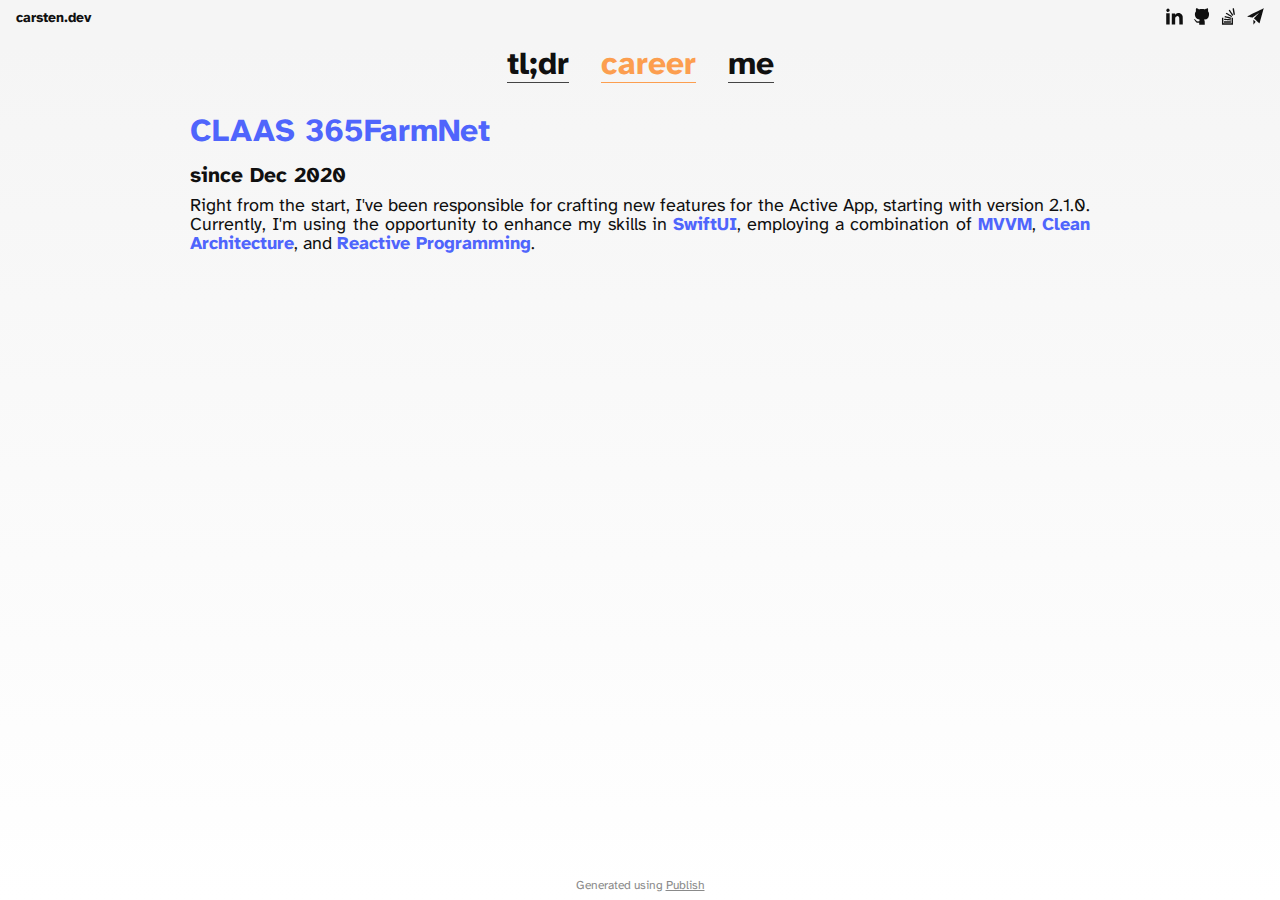
<file: career/365farmnet/index.html>
<!DOCTYPE html><html lang="en"><head><meta charset="UTF-8"/><meta property="og:site_name" content="carsten.dev"/><link rel="canonical" href="https://carsten.dev/career/365farmnet"/><meta name="twitter:url" content="https://carsten.dev/career/365farmnet"/><meta property="og:url" content="https://carsten.dev/career/365farmnet"/><title>CLAAS 365FarmNet | carsten.dev</title><meta name="twitter:title" content="CLAAS 365FarmNet | carsten.dev"/><meta property="og:title" content="CLAAS 365FarmNet | carsten.dev"/><meta name="description" content="carsten.dev"/><meta name="twitter:description" content="carsten.dev"/><meta property="og:description" content="carsten.dev"/><meta name="twitter:card" content="summary"/><link rel="stylesheet" href="/styles.css" type="text/css"/><meta name="viewport" content="width=device-width, initial-scale=1.0"/><link rel="shortcut icon" href="/images/favicon.png" type="image/png"/></head><body class="item-page"><header><span><a href="/" class="title" title="carsten.dev">carsten.dev</a><a href="https://www.linkedin.com/in/carstenvoss/" class="title" title="LinkedIn"><svg width="17" height="17" viewBox="0 0 24 24" fill="none" xmlns="http://www.w3.org/2000/svg">
<g clip-path="url(#clip0_1357_877)">
<path d="M2.10317 0.909473C1.69896 1.0421 1.31369 1.28842 1.02948 1.59789C0.701062 1.95158 0.543167 2.26737 0.40422 2.81053C0.303167 3.21474 0.303167 3.26526 0.40422 3.70105C0.543167 4.28842 0.890535 4.83158 1.33896 5.16632C1.82527 5.52632 2.20422 5.65263 2.81054 5.65263C3.24633 5.65263 3.37264 5.62105 3.72633 5.45053C4.32633 5.16632 4.62948 4.87579 4.90738 4.30737C5.13475 3.85895 5.14738 3.78947 5.14738 3.25895C5.14106 2.53263 4.98317 2.09684 4.53475 1.61053C4.08633 1.11789 3.56211 0.877894 2.88001 0.846315C2.55159 0.827368 2.27369 0.852631 2.10317 0.909473Z" fill="black"/>
<path d="M16.8127 7.23158C16.0674 7.37053 15.6695 7.50316 14.9811 7.84421C14.4632 8.09684 14.2232 8.26105 13.8 8.66526C13.5095 8.94316 13.2 9.27158 13.1242 9.39789L12.979 9.63158L12.9474 8.62105L12.9158 7.61053H10.5474H8.17898L8.16003 15.3916L8.1474 23.1789H10.5474H12.9411L12.96 18.6442C12.979 14.4695 12.9916 14.0905 13.099 13.7684C13.5158 12.5116 14.4063 11.6842 15.5558 11.4884C16.68 11.2989 17.8232 11.9179 18.3727 12.9979C18.7895 13.8189 18.7769 13.7179 18.8021 18.6758L18.8274 23.1789H21.2527H23.6842V18.1074C23.6842 12.7074 23.6653 12.3284 23.3685 11.16C22.9453 9.52421 21.8337 8.21684 20.3306 7.59158C19.3263 7.17474 17.9179 7.03579 16.8127 7.23158Z" fill="black"/>
<path d="M0.315796 15.3789V23.1789H2.74738H5.17895V15.3789V7.57895H2.74738H0.315796V15.3789Z" fill="black"/>
</g>
<defs>
<clipPath id="clip0_1357_877">
<rect width="24" height="24" fill="white"/>
</clipPath>
</defs>
</svg>
</a><a href="https://github.com/car5ten" class="title" title="GitHub"><svg width="17" height="17" viewBox="0 0 24 24" fill="none" xmlns="http://www.w3.org/2000/svg">
<path d="M4.46526 0.40419C4.33263 0.543137 4.11789 1.38945 4.0421 2.10314C3.96631 2.77893 4.02947 3.56208 4.2 4.14945L4.29474 4.47156L3.91579 5.00208C3.32842 5.82314 2.94316 6.70735 2.78526 7.60419C2.69684 8.08419 2.69684 9.54314 2.77895 10.2316C2.98105 11.88 3.54947 13.2189 4.45263 14.1916C5.6021 15.4421 6.98526 16.0484 9.58737 16.4526C9.73263 16.4779 9.85263 16.5158 9.85263 16.541C9.85263 16.5663 9.77053 16.6673 9.66947 16.7621C9.41053 17.0084 9.04421 17.7663 8.94316 18.2526L8.86105 18.6631L8.33053 18.84C7.95789 18.9663 7.61684 19.0295 7.2 19.0547C5.89895 19.1305 5.09684 18.6884 4.23158 17.4316C3.54316 16.4273 2.74105 15.8652 1.91368 15.8084C1.45895 15.7768 1.13684 15.8589 1.13684 15.9979C1.13684 16.1052 1.55368 16.4905 1.97053 16.781C2.45053 17.1095 2.93684 17.76 3.39158 18.6947C3.86526 19.661 4.23789 20.0968 4.89474 20.4442C5.86105 20.9495 6.93474 21.0568 8.51368 20.8042L8.77895 20.76V22.1937V23.621H12.7011H16.6232L16.5916 21.1768C16.56 18.5116 16.5284 18.2463 16.1811 17.4821C16.08 17.2547 15.8905 16.9516 15.7579 16.8063C15.6253 16.661 15.5368 16.5284 15.5558 16.5095C15.5747 16.4842 15.9032 16.421 16.2758 16.3579C18.3537 16.0168 19.8632 15.3347 20.8484 14.2989C21.3158 13.8 21.5558 13.44 21.9158 12.6758C22.4716 11.4884 22.7116 10.1558 22.6547 8.53261C22.6168 7.43998 22.4905 6.87156 22.08 6.03156C21.9284 5.71577 21.6442 5.24208 21.4484 4.96419L21.0884 4.47156L21.2274 3.9284C21.3853 3.30314 21.4105 2.22945 21.2842 1.61051C21.1326 0.852611 20.9684 0.385243 20.8421 0.347348C20.6716 0.290506 19.8505 0.423137 19.3705 0.581032C18.8589 0.745243 17.5705 1.37051 17.0653 1.69893L16.6611 1.96419L16.3389 1.86945C14.3179 1.30103 11.0779 1.30103 9.05684 1.86945L8.74105 1.95787L8.14105 1.59787C7.05474 0.941032 6.00631 0.511558 5.17895 0.378927C4.6421 0.296822 4.57263 0.296822 4.46526 0.40419Z" fill="black"/>
</svg>
</a><a href="https://stackoverflow.com/users/1958912/carsten" class="title" title="stack overflow"><svg width="17" height="17" viewBox="0 0 24 24" fill="none" xmlns="http://www.w3.org/2000/svg">
<path d="M19.0736 0.410491C18.8463 0.454701 18.4547 0.524175 18.2084 0.568386C17.8042 0.631543 17.7473 0.656807 17.7473 0.776807C17.7473 0.903122 19.2568 9.68207 19.2821 9.70102C19.2884 9.70733 19.7305 9.63786 20.261 9.54944L21.2273 9.38523L21.1894 9.22102C21.1705 9.1326 20.8294 7.1747 20.4315 4.86312C20.0336 2.55154 19.6863 0.587333 19.6673 0.48628C19.6294 0.296807 19.6421 0.296807 19.0736 0.410491Z" fill="black"/>
<path d="M12.9789 2.75368C12.5999 3.01263 12.2463 3.25263 12.1957 3.27789C12.1326 3.31579 12.7326 4.24421 14.6841 7.11158C16.0989 9.19579 17.2673 10.9074 17.2799 10.92C17.3178 10.9642 18.8778 9.89052 18.8778 9.82105C18.8778 9.73263 13.8126 2.31789 13.7368 2.29894C13.6989 2.28631 13.3641 2.49473 12.9789 2.75368Z" fill="black"/>
<path d="M8.55793 7.38943C8.16003 8.0589 8.07793 8.23575 8.15372 8.27996C8.52635 8.51996 16.1179 12.9536 16.1306 12.9347C16.2 12.8526 17.0527 11.3684 17.0653 11.3179C17.0779 11.2673 9.41687 6.70732 9.12003 6.58732C9.08214 6.57469 8.82951 6.93469 8.55793 7.38943Z" fill="black"/>
<path d="M6.91581 11.141C6.80844 11.4694 6.42949 12.96 6.44844 12.9726C6.46107 12.9789 8.49476 13.5284 10.9579 14.1915C14.9684 15.2652 15.4484 15.3789 15.4863 15.2842C15.5748 15.0568 15.9348 13.6357 15.9095 13.6105C15.8969 13.5979 13.8695 13.0231 11.4127 12.3284C8.58318 11.5326 6.92844 11.0968 6.91581 11.141Z" fill="black"/>
<path d="M2.77893 18.7579V23.621H10.5474H18.3158V18.7579V13.8947H17.3368H16.3579V17.7789V21.6631H10.5474H4.73683L4.72419 17.7916L4.70525 13.9263L3.74525 13.9073L2.77893 13.8884V18.7579Z" fill="black"/>
<path d="M5.86736 16.1179C5.81684 16.6484 5.78526 17.0968 5.79157 17.1095C5.81684 17.1537 15.1895 17.981 15.2274 17.9431C15.2716 17.8989 15.4358 16.1684 15.3979 16.1305C15.3853 16.1179 13.3705 15.9095 10.92 15.6631C8.47578 15.4231 6.35999 15.2084 6.21473 15.1895L5.95578 15.1516L5.86736 16.1179Z" fill="black"/>
<path d="M5.6842 19.7368V20.7158H10.5474H15.4105V19.7368V18.7579H10.5474H5.6842V19.7368Z" fill="black"/>
</svg>
</a><a href="mailto:hello@carsten.dev" class="title" title="Mail"><svg width="17" height="17" viewBox="0 0 24 24" fill="none" xmlns="http://www.w3.org/2000/svg">
<g clip-path="url(#clip0_1357_873)">
<path d="M11.9748 6.13895C5.58952 9.32842 0.378993 11.9558 0.391624 11.9684C0.448467 12.0316 7.23794 13.6484 7.33268 13.6232C7.3832 13.6105 9.63162 12.0758 12.3222 10.2189C15.0127 8.36211 17.2548 6.82105 17.3053 6.78947C17.3558 6.76421 17.1979 6.94737 16.9579 7.20632C13.2632 11.0968 9.94741 14.6147 9.94741 14.6526C9.94741 14.7095 17.76 21.6695 17.7916 21.6379C17.8232 21.6126 23.6211 0.353685 23.6022 0.341053C23.5958 0.334738 18.3664 2.94316 11.9748 6.13895Z" fill="black"/>
<path d="M9.03162 20.0526C9.03162 21.9789 9.05056 23.5579 9.08214 23.5516C9.1453 23.5516 12.1579 19.4211 12.1579 19.3389C12.1579 19.2758 9.13898 16.5474 9.06951 16.5474C9.05056 16.5474 9.03162 18.1263 9.03162 20.0526Z" fill="black"/>
</g>
<defs>
<clipPath id="clip0_1357_873">
<rect width="24" height="24" fill="white"/>
</clipPath>
</defs>
</svg>
</a></span><h2><nav><ul><li><a href="/tldr">tl;dr</a></li><li><a href="/career" class="selected">career</a></li><li><a href="/me">me</a></li></ul></nav></h2></header><div class="wrapper"><article><div class="content"><h1><strong>CLAAS 365FarmNet</strong></h1><h3>since Dec 2020</h3><p>Right from the start, I've been responsible for crafting new features for the Active App, starting with version 2.1.0. Currently, I'm using the opportunity to enhance my skills in <strong>SwiftUI</strong>, employing a combination of <strong>MVVM</strong>, <strong>Clean Architecture</strong>, and <strong>Reactive Programming</strong>.</p></div></article></div><footer><p>Generated using <a href="https://github.com/johnsundell/publish">Publish</a></p></footer></body></html>
</file>
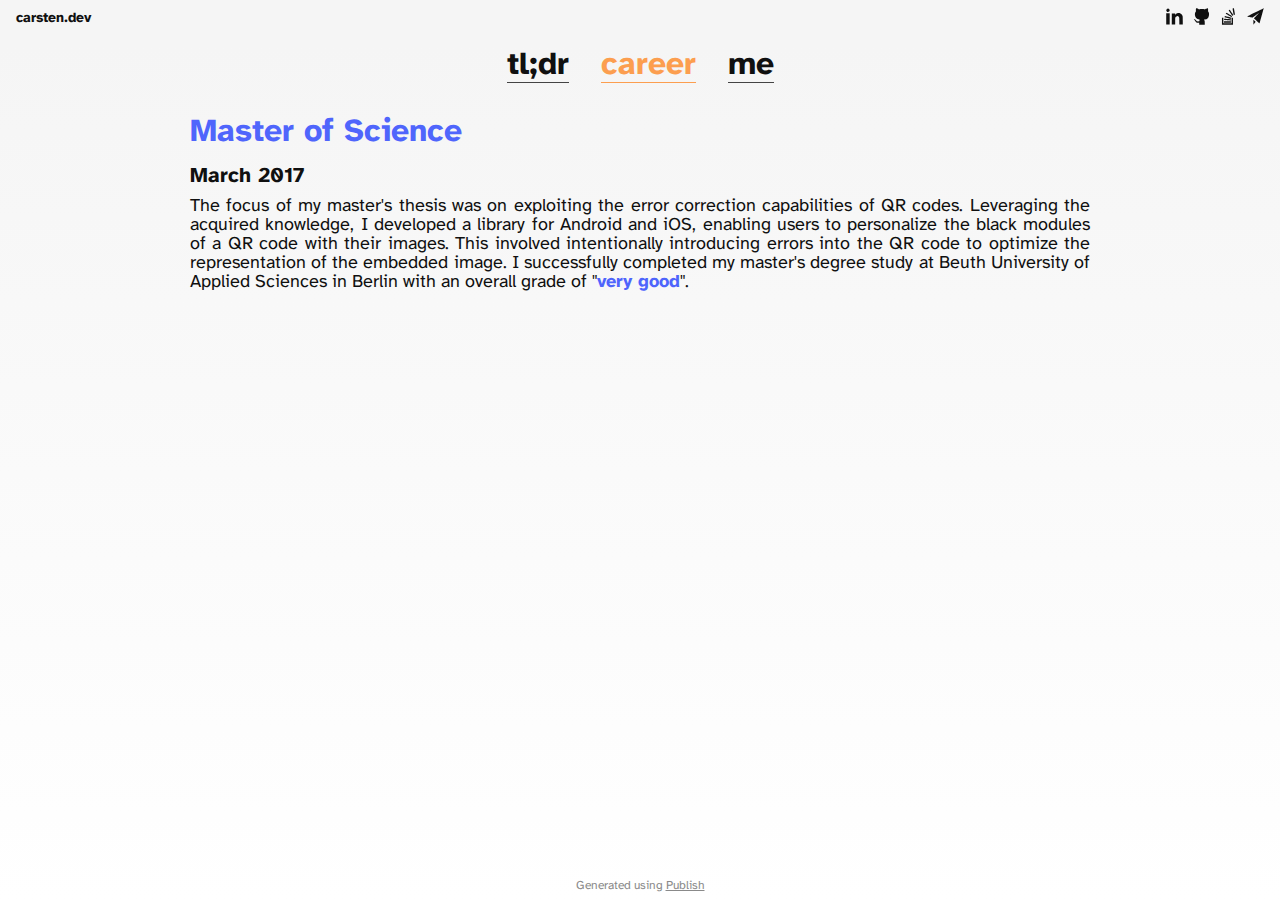
<file: career/Beuth/index.html>
<!DOCTYPE html><html lang="en"><head><meta charset="UTF-8"/><meta property="og:site_name" content="carsten.dev"/><link rel="canonical" href="https://carsten.dev/career/Beuth"/><meta name="twitter:url" content="https://carsten.dev/career/Beuth"/><meta property="og:url" content="https://carsten.dev/career/Beuth"/><title>Master of Science | carsten.dev</title><meta name="twitter:title" content="Master of Science | carsten.dev"/><meta property="og:title" content="Master of Science | carsten.dev"/><meta name="description" content="carsten.dev"/><meta name="twitter:description" content="carsten.dev"/><meta property="og:description" content="carsten.dev"/><meta name="twitter:card" content="summary"/><link rel="stylesheet" href="/styles.css" type="text/css"/><meta name="viewport" content="width=device-width, initial-scale=1.0"/><link rel="shortcut icon" href="/images/favicon.png" type="image/png"/></head><body class="item-page"><header><span><a href="/" class="title" title="carsten.dev">carsten.dev</a><a href="https://www.linkedin.com/in/carstenvoss/" class="title" title="LinkedIn"><svg width="17" height="17" viewBox="0 0 24 24" fill="none" xmlns="http://www.w3.org/2000/svg">
<g clip-path="url(#clip0_1357_877)">
<path d="M2.10317 0.909473C1.69896 1.0421 1.31369 1.28842 1.02948 1.59789C0.701062 1.95158 0.543167 2.26737 0.40422 2.81053C0.303167 3.21474 0.303167 3.26526 0.40422 3.70105C0.543167 4.28842 0.890535 4.83158 1.33896 5.16632C1.82527 5.52632 2.20422 5.65263 2.81054 5.65263C3.24633 5.65263 3.37264 5.62105 3.72633 5.45053C4.32633 5.16632 4.62948 4.87579 4.90738 4.30737C5.13475 3.85895 5.14738 3.78947 5.14738 3.25895C5.14106 2.53263 4.98317 2.09684 4.53475 1.61053C4.08633 1.11789 3.56211 0.877894 2.88001 0.846315C2.55159 0.827368 2.27369 0.852631 2.10317 0.909473Z" fill="black"/>
<path d="M16.8127 7.23158C16.0674 7.37053 15.6695 7.50316 14.9811 7.84421C14.4632 8.09684 14.2232 8.26105 13.8 8.66526C13.5095 8.94316 13.2 9.27158 13.1242 9.39789L12.979 9.63158L12.9474 8.62105L12.9158 7.61053H10.5474H8.17898L8.16003 15.3916L8.1474 23.1789H10.5474H12.9411L12.96 18.6442C12.979 14.4695 12.9916 14.0905 13.099 13.7684C13.5158 12.5116 14.4063 11.6842 15.5558 11.4884C16.68 11.2989 17.8232 11.9179 18.3727 12.9979C18.7895 13.8189 18.7769 13.7179 18.8021 18.6758L18.8274 23.1789H21.2527H23.6842V18.1074C23.6842 12.7074 23.6653 12.3284 23.3685 11.16C22.9453 9.52421 21.8337 8.21684 20.3306 7.59158C19.3263 7.17474 17.9179 7.03579 16.8127 7.23158Z" fill="black"/>
<path d="M0.315796 15.3789V23.1789H2.74738H5.17895V15.3789V7.57895H2.74738H0.315796V15.3789Z" fill="black"/>
</g>
<defs>
<clipPath id="clip0_1357_877">
<rect width="24" height="24" fill="white"/>
</clipPath>
</defs>
</svg>
</a><a href="https://github.com/car5ten" class="title" title="GitHub"><svg width="17" height="17" viewBox="0 0 24 24" fill="none" xmlns="http://www.w3.org/2000/svg">
<path d="M4.46526 0.40419C4.33263 0.543137 4.11789 1.38945 4.0421 2.10314C3.96631 2.77893 4.02947 3.56208 4.2 4.14945L4.29474 4.47156L3.91579 5.00208C3.32842 5.82314 2.94316 6.70735 2.78526 7.60419C2.69684 8.08419 2.69684 9.54314 2.77895 10.2316C2.98105 11.88 3.54947 13.2189 4.45263 14.1916C5.6021 15.4421 6.98526 16.0484 9.58737 16.4526C9.73263 16.4779 9.85263 16.5158 9.85263 16.541C9.85263 16.5663 9.77053 16.6673 9.66947 16.7621C9.41053 17.0084 9.04421 17.7663 8.94316 18.2526L8.86105 18.6631L8.33053 18.84C7.95789 18.9663 7.61684 19.0295 7.2 19.0547C5.89895 19.1305 5.09684 18.6884 4.23158 17.4316C3.54316 16.4273 2.74105 15.8652 1.91368 15.8084C1.45895 15.7768 1.13684 15.8589 1.13684 15.9979C1.13684 16.1052 1.55368 16.4905 1.97053 16.781C2.45053 17.1095 2.93684 17.76 3.39158 18.6947C3.86526 19.661 4.23789 20.0968 4.89474 20.4442C5.86105 20.9495 6.93474 21.0568 8.51368 20.8042L8.77895 20.76V22.1937V23.621H12.7011H16.6232L16.5916 21.1768C16.56 18.5116 16.5284 18.2463 16.1811 17.4821C16.08 17.2547 15.8905 16.9516 15.7579 16.8063C15.6253 16.661 15.5368 16.5284 15.5558 16.5095C15.5747 16.4842 15.9032 16.421 16.2758 16.3579C18.3537 16.0168 19.8632 15.3347 20.8484 14.2989C21.3158 13.8 21.5558 13.44 21.9158 12.6758C22.4716 11.4884 22.7116 10.1558 22.6547 8.53261C22.6168 7.43998 22.4905 6.87156 22.08 6.03156C21.9284 5.71577 21.6442 5.24208 21.4484 4.96419L21.0884 4.47156L21.2274 3.9284C21.3853 3.30314 21.4105 2.22945 21.2842 1.61051C21.1326 0.852611 20.9684 0.385243 20.8421 0.347348C20.6716 0.290506 19.8505 0.423137 19.3705 0.581032C18.8589 0.745243 17.5705 1.37051 17.0653 1.69893L16.6611 1.96419L16.3389 1.86945C14.3179 1.30103 11.0779 1.30103 9.05684 1.86945L8.74105 1.95787L8.14105 1.59787C7.05474 0.941032 6.00631 0.511558 5.17895 0.378927C4.6421 0.296822 4.57263 0.296822 4.46526 0.40419Z" fill="black"/>
</svg>
</a><a href="https://stackoverflow.com/users/1958912/carsten" class="title" title="stack overflow"><svg width="17" height="17" viewBox="0 0 24 24" fill="none" xmlns="http://www.w3.org/2000/svg">
<path d="M19.0736 0.410491C18.8463 0.454701 18.4547 0.524175 18.2084 0.568386C17.8042 0.631543 17.7473 0.656807 17.7473 0.776807C17.7473 0.903122 19.2568 9.68207 19.2821 9.70102C19.2884 9.70733 19.7305 9.63786 20.261 9.54944L21.2273 9.38523L21.1894 9.22102C21.1705 9.1326 20.8294 7.1747 20.4315 4.86312C20.0336 2.55154 19.6863 0.587333 19.6673 0.48628C19.6294 0.296807 19.6421 0.296807 19.0736 0.410491Z" fill="black"/>
<path d="M12.9789 2.75368C12.5999 3.01263 12.2463 3.25263 12.1957 3.27789C12.1326 3.31579 12.7326 4.24421 14.6841 7.11158C16.0989 9.19579 17.2673 10.9074 17.2799 10.92C17.3178 10.9642 18.8778 9.89052 18.8778 9.82105C18.8778 9.73263 13.8126 2.31789 13.7368 2.29894C13.6989 2.28631 13.3641 2.49473 12.9789 2.75368Z" fill="black"/>
<path d="M8.55793 7.38943C8.16003 8.0589 8.07793 8.23575 8.15372 8.27996C8.52635 8.51996 16.1179 12.9536 16.1306 12.9347C16.2 12.8526 17.0527 11.3684 17.0653 11.3179C17.0779 11.2673 9.41687 6.70732 9.12003 6.58732C9.08214 6.57469 8.82951 6.93469 8.55793 7.38943Z" fill="black"/>
<path d="M6.91581 11.141C6.80844 11.4694 6.42949 12.96 6.44844 12.9726C6.46107 12.9789 8.49476 13.5284 10.9579 14.1915C14.9684 15.2652 15.4484 15.3789 15.4863 15.2842C15.5748 15.0568 15.9348 13.6357 15.9095 13.6105C15.8969 13.5979 13.8695 13.0231 11.4127 12.3284C8.58318 11.5326 6.92844 11.0968 6.91581 11.141Z" fill="black"/>
<path d="M2.77893 18.7579V23.621H10.5474H18.3158V18.7579V13.8947H17.3368H16.3579V17.7789V21.6631H10.5474H4.73683L4.72419 17.7916L4.70525 13.9263L3.74525 13.9073L2.77893 13.8884V18.7579Z" fill="black"/>
<path d="M5.86736 16.1179C5.81684 16.6484 5.78526 17.0968 5.79157 17.1095C5.81684 17.1537 15.1895 17.981 15.2274 17.9431C15.2716 17.8989 15.4358 16.1684 15.3979 16.1305C15.3853 16.1179 13.3705 15.9095 10.92 15.6631C8.47578 15.4231 6.35999 15.2084 6.21473 15.1895L5.95578 15.1516L5.86736 16.1179Z" fill="black"/>
<path d="M5.6842 19.7368V20.7158H10.5474H15.4105V19.7368V18.7579H10.5474H5.6842V19.7368Z" fill="black"/>
</svg>
</a><a href="mailto:hello@carsten.dev" class="title" title="Mail"><svg width="17" height="17" viewBox="0 0 24 24" fill="none" xmlns="http://www.w3.org/2000/svg">
<g clip-path="url(#clip0_1357_873)">
<path d="M11.9748 6.13895C5.58952 9.32842 0.378993 11.9558 0.391624 11.9684C0.448467 12.0316 7.23794 13.6484 7.33268 13.6232C7.3832 13.6105 9.63162 12.0758 12.3222 10.2189C15.0127 8.36211 17.2548 6.82105 17.3053 6.78947C17.3558 6.76421 17.1979 6.94737 16.9579 7.20632C13.2632 11.0968 9.94741 14.6147 9.94741 14.6526C9.94741 14.7095 17.76 21.6695 17.7916 21.6379C17.8232 21.6126 23.6211 0.353685 23.6022 0.341053C23.5958 0.334738 18.3664 2.94316 11.9748 6.13895Z" fill="black"/>
<path d="M9.03162 20.0526C9.03162 21.9789 9.05056 23.5579 9.08214 23.5516C9.1453 23.5516 12.1579 19.4211 12.1579 19.3389C12.1579 19.2758 9.13898 16.5474 9.06951 16.5474C9.05056 16.5474 9.03162 18.1263 9.03162 20.0526Z" fill="black"/>
</g>
<defs>
<clipPath id="clip0_1357_873">
<rect width="24" height="24" fill="white"/>
</clipPath>
</defs>
</svg>
</a></span><h2><nav><ul><li><a href="/tldr">tl;dr</a></li><li><a href="/career" class="selected">career</a></li><li><a href="/me">me</a></li></ul></nav></h2></header><div class="wrapper"><article><div class="content"><h1><strong>Master of Science</strong></h1><h3>March 2017</h3><p>The focus of my master's thesis was on exploiting the error correction capabilities of QR codes. Leveraging the acquired knowledge, I developed a library for Android and iOS, enabling users to personalize the black modules of a QR code with their images. This involved intentionally introducing errors into the QR code to optimize the representation of the embedded image. I successfully completed my master's degree study at Beuth University of Applied Sciences in Berlin with an overall grade of "<strong>very good</strong>".</p></div></article></div><footer><p>Generated using <a href="https://github.com/johnsundell/publish">Publish</a></p></footer></body></html>
</file>
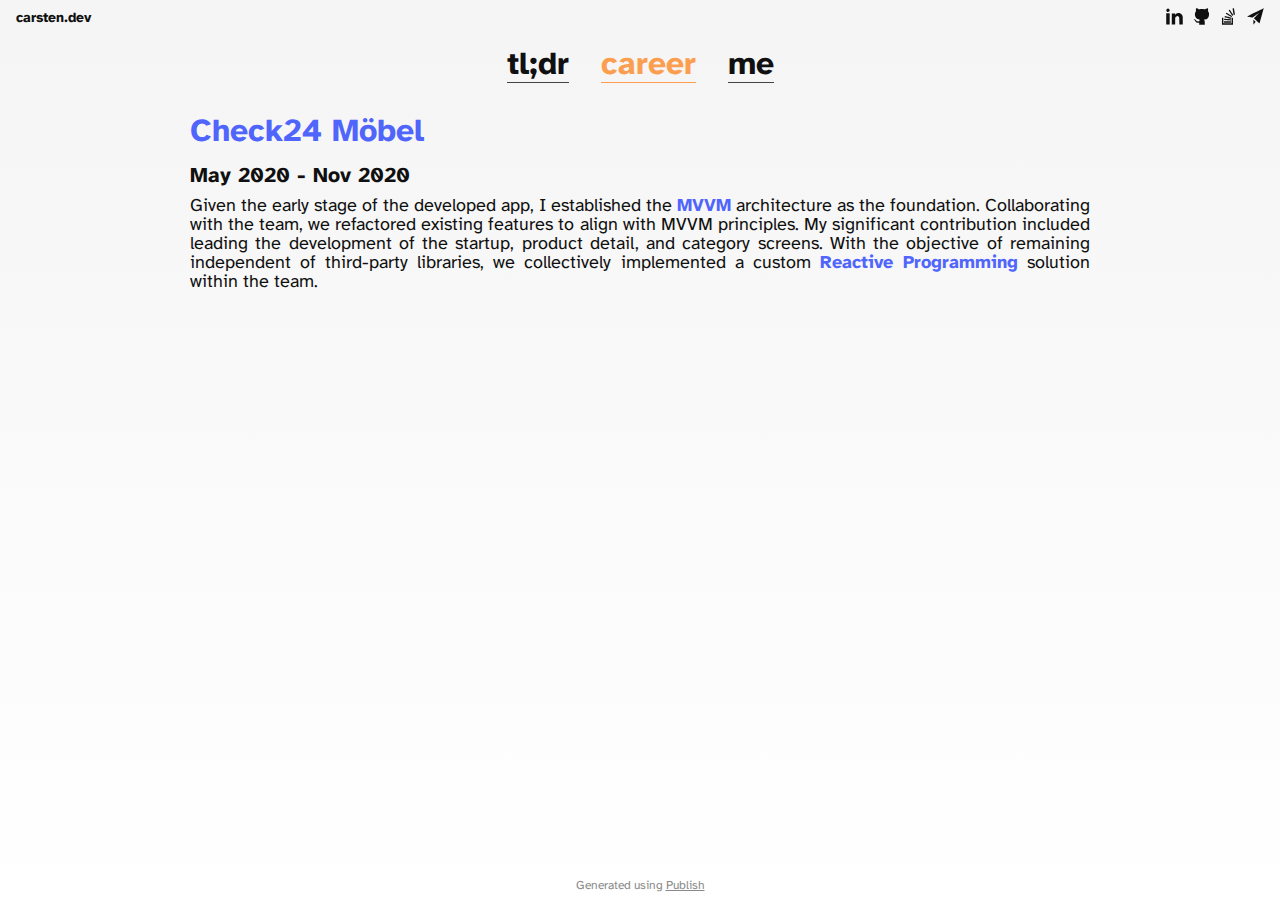
<file: career/Check24/index.html>
<!DOCTYPE html><html lang="en"><head><meta charset="UTF-8"/><meta property="og:site_name" content="carsten.dev"/><link rel="canonical" href="https://carsten.dev/career/Check24"/><meta name="twitter:url" content="https://carsten.dev/career/Check24"/><meta property="og:url" content="https://carsten.dev/career/Check24"/><title>Check24 Möbel | carsten.dev</title><meta name="twitter:title" content="Check24 Möbel | carsten.dev"/><meta property="og:title" content="Check24 Möbel | carsten.dev"/><meta name="description" content="carsten.dev"/><meta name="twitter:description" content="carsten.dev"/><meta property="og:description" content="carsten.dev"/><meta name="twitter:card" content="summary"/><link rel="stylesheet" href="/styles.css" type="text/css"/><meta name="viewport" content="width=device-width, initial-scale=1.0"/><link rel="shortcut icon" href="/images/favicon.png" type="image/png"/></head><body class="item-page"><header><span><a href="/" class="title" title="carsten.dev">carsten.dev</a><a href="https://www.linkedin.com/in/carstenvoss/" class="title" title="LinkedIn"><svg width="17" height="17" viewBox="0 0 24 24" fill="none" xmlns="http://www.w3.org/2000/svg">
<g clip-path="url(#clip0_1357_877)">
<path d="M2.10317 0.909473C1.69896 1.0421 1.31369 1.28842 1.02948 1.59789C0.701062 1.95158 0.543167 2.26737 0.40422 2.81053C0.303167 3.21474 0.303167 3.26526 0.40422 3.70105C0.543167 4.28842 0.890535 4.83158 1.33896 5.16632C1.82527 5.52632 2.20422 5.65263 2.81054 5.65263C3.24633 5.65263 3.37264 5.62105 3.72633 5.45053C4.32633 5.16632 4.62948 4.87579 4.90738 4.30737C5.13475 3.85895 5.14738 3.78947 5.14738 3.25895C5.14106 2.53263 4.98317 2.09684 4.53475 1.61053C4.08633 1.11789 3.56211 0.877894 2.88001 0.846315C2.55159 0.827368 2.27369 0.852631 2.10317 0.909473Z" fill="black"/>
<path d="M16.8127 7.23158C16.0674 7.37053 15.6695 7.50316 14.9811 7.84421C14.4632 8.09684 14.2232 8.26105 13.8 8.66526C13.5095 8.94316 13.2 9.27158 13.1242 9.39789L12.979 9.63158L12.9474 8.62105L12.9158 7.61053H10.5474H8.17898L8.16003 15.3916L8.1474 23.1789H10.5474H12.9411L12.96 18.6442C12.979 14.4695 12.9916 14.0905 13.099 13.7684C13.5158 12.5116 14.4063 11.6842 15.5558 11.4884C16.68 11.2989 17.8232 11.9179 18.3727 12.9979C18.7895 13.8189 18.7769 13.7179 18.8021 18.6758L18.8274 23.1789H21.2527H23.6842V18.1074C23.6842 12.7074 23.6653 12.3284 23.3685 11.16C22.9453 9.52421 21.8337 8.21684 20.3306 7.59158C19.3263 7.17474 17.9179 7.03579 16.8127 7.23158Z" fill="black"/>
<path d="M0.315796 15.3789V23.1789H2.74738H5.17895V15.3789V7.57895H2.74738H0.315796V15.3789Z" fill="black"/>
</g>
<defs>
<clipPath id="clip0_1357_877">
<rect width="24" height="24" fill="white"/>
</clipPath>
</defs>
</svg>
</a><a href="https://github.com/car5ten" class="title" title="GitHub"><svg width="17" height="17" viewBox="0 0 24 24" fill="none" xmlns="http://www.w3.org/2000/svg">
<path d="M4.46526 0.40419C4.33263 0.543137 4.11789 1.38945 4.0421 2.10314C3.96631 2.77893 4.02947 3.56208 4.2 4.14945L4.29474 4.47156L3.91579 5.00208C3.32842 5.82314 2.94316 6.70735 2.78526 7.60419C2.69684 8.08419 2.69684 9.54314 2.77895 10.2316C2.98105 11.88 3.54947 13.2189 4.45263 14.1916C5.6021 15.4421 6.98526 16.0484 9.58737 16.4526C9.73263 16.4779 9.85263 16.5158 9.85263 16.541C9.85263 16.5663 9.77053 16.6673 9.66947 16.7621C9.41053 17.0084 9.04421 17.7663 8.94316 18.2526L8.86105 18.6631L8.33053 18.84C7.95789 18.9663 7.61684 19.0295 7.2 19.0547C5.89895 19.1305 5.09684 18.6884 4.23158 17.4316C3.54316 16.4273 2.74105 15.8652 1.91368 15.8084C1.45895 15.7768 1.13684 15.8589 1.13684 15.9979C1.13684 16.1052 1.55368 16.4905 1.97053 16.781C2.45053 17.1095 2.93684 17.76 3.39158 18.6947C3.86526 19.661 4.23789 20.0968 4.89474 20.4442C5.86105 20.9495 6.93474 21.0568 8.51368 20.8042L8.77895 20.76V22.1937V23.621H12.7011H16.6232L16.5916 21.1768C16.56 18.5116 16.5284 18.2463 16.1811 17.4821C16.08 17.2547 15.8905 16.9516 15.7579 16.8063C15.6253 16.661 15.5368 16.5284 15.5558 16.5095C15.5747 16.4842 15.9032 16.421 16.2758 16.3579C18.3537 16.0168 19.8632 15.3347 20.8484 14.2989C21.3158 13.8 21.5558 13.44 21.9158 12.6758C22.4716 11.4884 22.7116 10.1558 22.6547 8.53261C22.6168 7.43998 22.4905 6.87156 22.08 6.03156C21.9284 5.71577 21.6442 5.24208 21.4484 4.96419L21.0884 4.47156L21.2274 3.9284C21.3853 3.30314 21.4105 2.22945 21.2842 1.61051C21.1326 0.852611 20.9684 0.385243 20.8421 0.347348C20.6716 0.290506 19.8505 0.423137 19.3705 0.581032C18.8589 0.745243 17.5705 1.37051 17.0653 1.69893L16.6611 1.96419L16.3389 1.86945C14.3179 1.30103 11.0779 1.30103 9.05684 1.86945L8.74105 1.95787L8.14105 1.59787C7.05474 0.941032 6.00631 0.511558 5.17895 0.378927C4.6421 0.296822 4.57263 0.296822 4.46526 0.40419Z" fill="black"/>
</svg>
</a><a href="https://stackoverflow.com/users/1958912/carsten" class="title" title="stack overflow"><svg width="17" height="17" viewBox="0 0 24 24" fill="none" xmlns="http://www.w3.org/2000/svg">
<path d="M19.0736 0.410491C18.8463 0.454701 18.4547 0.524175 18.2084 0.568386C17.8042 0.631543 17.7473 0.656807 17.7473 0.776807C17.7473 0.903122 19.2568 9.68207 19.2821 9.70102C19.2884 9.70733 19.7305 9.63786 20.261 9.54944L21.2273 9.38523L21.1894 9.22102C21.1705 9.1326 20.8294 7.1747 20.4315 4.86312C20.0336 2.55154 19.6863 0.587333 19.6673 0.48628C19.6294 0.296807 19.6421 0.296807 19.0736 0.410491Z" fill="black"/>
<path d="M12.9789 2.75368C12.5999 3.01263 12.2463 3.25263 12.1957 3.27789C12.1326 3.31579 12.7326 4.24421 14.6841 7.11158C16.0989 9.19579 17.2673 10.9074 17.2799 10.92C17.3178 10.9642 18.8778 9.89052 18.8778 9.82105C18.8778 9.73263 13.8126 2.31789 13.7368 2.29894C13.6989 2.28631 13.3641 2.49473 12.9789 2.75368Z" fill="black"/>
<path d="M8.55793 7.38943C8.16003 8.0589 8.07793 8.23575 8.15372 8.27996C8.52635 8.51996 16.1179 12.9536 16.1306 12.9347C16.2 12.8526 17.0527 11.3684 17.0653 11.3179C17.0779 11.2673 9.41687 6.70732 9.12003 6.58732C9.08214 6.57469 8.82951 6.93469 8.55793 7.38943Z" fill="black"/>
<path d="M6.91581 11.141C6.80844 11.4694 6.42949 12.96 6.44844 12.9726C6.46107 12.9789 8.49476 13.5284 10.9579 14.1915C14.9684 15.2652 15.4484 15.3789 15.4863 15.2842C15.5748 15.0568 15.9348 13.6357 15.9095 13.6105C15.8969 13.5979 13.8695 13.0231 11.4127 12.3284C8.58318 11.5326 6.92844 11.0968 6.91581 11.141Z" fill="black"/>
<path d="M2.77893 18.7579V23.621H10.5474H18.3158V18.7579V13.8947H17.3368H16.3579V17.7789V21.6631H10.5474H4.73683L4.72419 17.7916L4.70525 13.9263L3.74525 13.9073L2.77893 13.8884V18.7579Z" fill="black"/>
<path d="M5.86736 16.1179C5.81684 16.6484 5.78526 17.0968 5.79157 17.1095C5.81684 17.1537 15.1895 17.981 15.2274 17.9431C15.2716 17.8989 15.4358 16.1684 15.3979 16.1305C15.3853 16.1179 13.3705 15.9095 10.92 15.6631C8.47578 15.4231 6.35999 15.2084 6.21473 15.1895L5.95578 15.1516L5.86736 16.1179Z" fill="black"/>
<path d="M5.6842 19.7368V20.7158H10.5474H15.4105V19.7368V18.7579H10.5474H5.6842V19.7368Z" fill="black"/>
</svg>
</a><a href="mailto:hello@carsten.dev" class="title" title="Mail"><svg width="17" height="17" viewBox="0 0 24 24" fill="none" xmlns="http://www.w3.org/2000/svg">
<g clip-path="url(#clip0_1357_873)">
<path d="M11.9748 6.13895C5.58952 9.32842 0.378993 11.9558 0.391624 11.9684C0.448467 12.0316 7.23794 13.6484 7.33268 13.6232C7.3832 13.6105 9.63162 12.0758 12.3222 10.2189C15.0127 8.36211 17.2548 6.82105 17.3053 6.78947C17.3558 6.76421 17.1979 6.94737 16.9579 7.20632C13.2632 11.0968 9.94741 14.6147 9.94741 14.6526C9.94741 14.7095 17.76 21.6695 17.7916 21.6379C17.8232 21.6126 23.6211 0.353685 23.6022 0.341053C23.5958 0.334738 18.3664 2.94316 11.9748 6.13895Z" fill="black"/>
<path d="M9.03162 20.0526C9.03162 21.9789 9.05056 23.5579 9.08214 23.5516C9.1453 23.5516 12.1579 19.4211 12.1579 19.3389C12.1579 19.2758 9.13898 16.5474 9.06951 16.5474C9.05056 16.5474 9.03162 18.1263 9.03162 20.0526Z" fill="black"/>
</g>
<defs>
<clipPath id="clip0_1357_873">
<rect width="24" height="24" fill="white"/>
</clipPath>
</defs>
</svg>
</a></span><h2><nav><ul><li><a href="/tldr">tl;dr</a></li><li><a href="/career" class="selected">career</a></li><li><a href="/me">me</a></li></ul></nav></h2></header><div class="wrapper"><article><div class="content"><h1><strong>Check24 Möbel</strong></h1><h3>May 2020 - Nov 2020</h3><p>Given the early stage of the developed app, I established the <strong>MVVM</strong> architecture as the foundation. Collaborating with the team, we refactored existing features to align with MVVM principles. My significant contribution included leading the development of the startup, product detail, and category screens. With the objective of remaining independent of third-party libraries, we collectively implemented a custom <strong>Reactive Programming</strong> solution within the team.</p></div></article></div><footer><p>Generated using <a href="https://github.com/johnsundell/publish">Publish</a></p></footer></body></html>
</file>
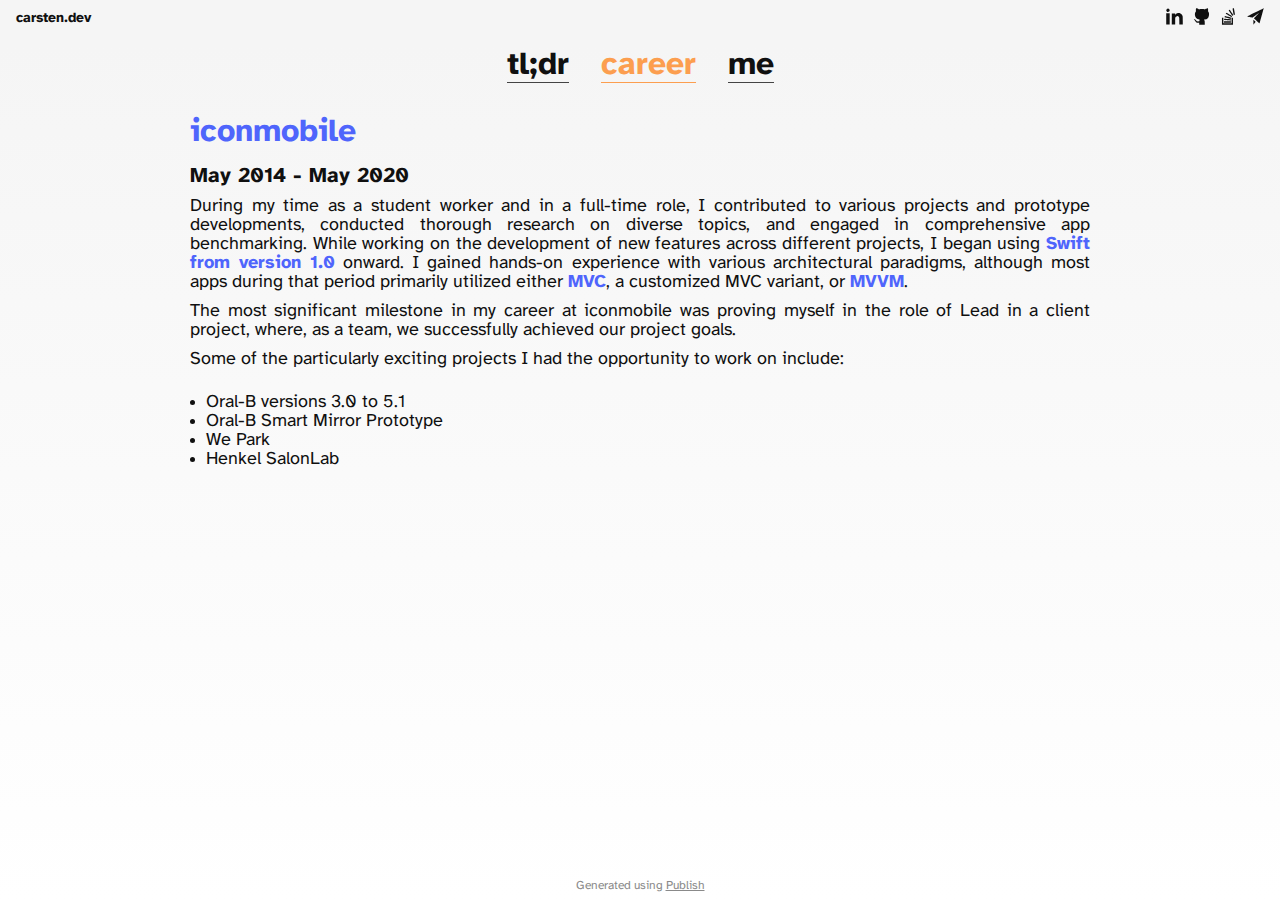
<file: career/iconmobile/index.html>
<!DOCTYPE html><html lang="en"><head><meta charset="UTF-8"/><meta property="og:site_name" content="carsten.dev"/><link rel="canonical" href="https://carsten.dev/career/iconmobile"/><meta name="twitter:url" content="https://carsten.dev/career/iconmobile"/><meta property="og:url" content="https://carsten.dev/career/iconmobile"/><title>iconmobile | carsten.dev</title><meta name="twitter:title" content="iconmobile | carsten.dev"/><meta property="og:title" content="iconmobile | carsten.dev"/><meta name="description" content="carsten.dev"/><meta name="twitter:description" content="carsten.dev"/><meta property="og:description" content="carsten.dev"/><meta name="twitter:card" content="summary"/><link rel="stylesheet" href="/styles.css" type="text/css"/><meta name="viewport" content="width=device-width, initial-scale=1.0"/><link rel="shortcut icon" href="/images/favicon.png" type="image/png"/></head><body class="item-page"><header><span><a href="/" class="title" title="carsten.dev">carsten.dev</a><a href="https://www.linkedin.com/in/carstenvoss/" class="title" title="LinkedIn"><svg width="17" height="17" viewBox="0 0 24 24" fill="none" xmlns="http://www.w3.org/2000/svg">
<g clip-path="url(#clip0_1357_877)">
<path d="M2.10317 0.909473C1.69896 1.0421 1.31369 1.28842 1.02948 1.59789C0.701062 1.95158 0.543167 2.26737 0.40422 2.81053C0.303167 3.21474 0.303167 3.26526 0.40422 3.70105C0.543167 4.28842 0.890535 4.83158 1.33896 5.16632C1.82527 5.52632 2.20422 5.65263 2.81054 5.65263C3.24633 5.65263 3.37264 5.62105 3.72633 5.45053C4.32633 5.16632 4.62948 4.87579 4.90738 4.30737C5.13475 3.85895 5.14738 3.78947 5.14738 3.25895C5.14106 2.53263 4.98317 2.09684 4.53475 1.61053C4.08633 1.11789 3.56211 0.877894 2.88001 0.846315C2.55159 0.827368 2.27369 0.852631 2.10317 0.909473Z" fill="black"/>
<path d="M16.8127 7.23158C16.0674 7.37053 15.6695 7.50316 14.9811 7.84421C14.4632 8.09684 14.2232 8.26105 13.8 8.66526C13.5095 8.94316 13.2 9.27158 13.1242 9.39789L12.979 9.63158L12.9474 8.62105L12.9158 7.61053H10.5474H8.17898L8.16003 15.3916L8.1474 23.1789H10.5474H12.9411L12.96 18.6442C12.979 14.4695 12.9916 14.0905 13.099 13.7684C13.5158 12.5116 14.4063 11.6842 15.5558 11.4884C16.68 11.2989 17.8232 11.9179 18.3727 12.9979C18.7895 13.8189 18.7769 13.7179 18.8021 18.6758L18.8274 23.1789H21.2527H23.6842V18.1074C23.6842 12.7074 23.6653 12.3284 23.3685 11.16C22.9453 9.52421 21.8337 8.21684 20.3306 7.59158C19.3263 7.17474 17.9179 7.03579 16.8127 7.23158Z" fill="black"/>
<path d="M0.315796 15.3789V23.1789H2.74738H5.17895V15.3789V7.57895H2.74738H0.315796V15.3789Z" fill="black"/>
</g>
<defs>
<clipPath id="clip0_1357_877">
<rect width="24" height="24" fill="white"/>
</clipPath>
</defs>
</svg>
</a><a href="https://github.com/car5ten" class="title" title="GitHub"><svg width="17" height="17" viewBox="0 0 24 24" fill="none" xmlns="http://www.w3.org/2000/svg">
<path d="M4.46526 0.40419C4.33263 0.543137 4.11789 1.38945 4.0421 2.10314C3.96631 2.77893 4.02947 3.56208 4.2 4.14945L4.29474 4.47156L3.91579 5.00208C3.32842 5.82314 2.94316 6.70735 2.78526 7.60419C2.69684 8.08419 2.69684 9.54314 2.77895 10.2316C2.98105 11.88 3.54947 13.2189 4.45263 14.1916C5.6021 15.4421 6.98526 16.0484 9.58737 16.4526C9.73263 16.4779 9.85263 16.5158 9.85263 16.541C9.85263 16.5663 9.77053 16.6673 9.66947 16.7621C9.41053 17.0084 9.04421 17.7663 8.94316 18.2526L8.86105 18.6631L8.33053 18.84C7.95789 18.9663 7.61684 19.0295 7.2 19.0547C5.89895 19.1305 5.09684 18.6884 4.23158 17.4316C3.54316 16.4273 2.74105 15.8652 1.91368 15.8084C1.45895 15.7768 1.13684 15.8589 1.13684 15.9979C1.13684 16.1052 1.55368 16.4905 1.97053 16.781C2.45053 17.1095 2.93684 17.76 3.39158 18.6947C3.86526 19.661 4.23789 20.0968 4.89474 20.4442C5.86105 20.9495 6.93474 21.0568 8.51368 20.8042L8.77895 20.76V22.1937V23.621H12.7011H16.6232L16.5916 21.1768C16.56 18.5116 16.5284 18.2463 16.1811 17.4821C16.08 17.2547 15.8905 16.9516 15.7579 16.8063C15.6253 16.661 15.5368 16.5284 15.5558 16.5095C15.5747 16.4842 15.9032 16.421 16.2758 16.3579C18.3537 16.0168 19.8632 15.3347 20.8484 14.2989C21.3158 13.8 21.5558 13.44 21.9158 12.6758C22.4716 11.4884 22.7116 10.1558 22.6547 8.53261C22.6168 7.43998 22.4905 6.87156 22.08 6.03156C21.9284 5.71577 21.6442 5.24208 21.4484 4.96419L21.0884 4.47156L21.2274 3.9284C21.3853 3.30314 21.4105 2.22945 21.2842 1.61051C21.1326 0.852611 20.9684 0.385243 20.8421 0.347348C20.6716 0.290506 19.8505 0.423137 19.3705 0.581032C18.8589 0.745243 17.5705 1.37051 17.0653 1.69893L16.6611 1.96419L16.3389 1.86945C14.3179 1.30103 11.0779 1.30103 9.05684 1.86945L8.74105 1.95787L8.14105 1.59787C7.05474 0.941032 6.00631 0.511558 5.17895 0.378927C4.6421 0.296822 4.57263 0.296822 4.46526 0.40419Z" fill="black"/>
</svg>
</a><a href="https://stackoverflow.com/users/1958912/carsten" class="title" title="stack overflow"><svg width="17" height="17" viewBox="0 0 24 24" fill="none" xmlns="http://www.w3.org/2000/svg">
<path d="M19.0736 0.410491C18.8463 0.454701 18.4547 0.524175 18.2084 0.568386C17.8042 0.631543 17.7473 0.656807 17.7473 0.776807C17.7473 0.903122 19.2568 9.68207 19.2821 9.70102C19.2884 9.70733 19.7305 9.63786 20.261 9.54944L21.2273 9.38523L21.1894 9.22102C21.1705 9.1326 20.8294 7.1747 20.4315 4.86312C20.0336 2.55154 19.6863 0.587333 19.6673 0.48628C19.6294 0.296807 19.6421 0.296807 19.0736 0.410491Z" fill="black"/>
<path d="M12.9789 2.75368C12.5999 3.01263 12.2463 3.25263 12.1957 3.27789C12.1326 3.31579 12.7326 4.24421 14.6841 7.11158C16.0989 9.19579 17.2673 10.9074 17.2799 10.92C17.3178 10.9642 18.8778 9.89052 18.8778 9.82105C18.8778 9.73263 13.8126 2.31789 13.7368 2.29894C13.6989 2.28631 13.3641 2.49473 12.9789 2.75368Z" fill="black"/>
<path d="M8.55793 7.38943C8.16003 8.0589 8.07793 8.23575 8.15372 8.27996C8.52635 8.51996 16.1179 12.9536 16.1306 12.9347C16.2 12.8526 17.0527 11.3684 17.0653 11.3179C17.0779 11.2673 9.41687 6.70732 9.12003 6.58732C9.08214 6.57469 8.82951 6.93469 8.55793 7.38943Z" fill="black"/>
<path d="M6.91581 11.141C6.80844 11.4694 6.42949 12.96 6.44844 12.9726C6.46107 12.9789 8.49476 13.5284 10.9579 14.1915C14.9684 15.2652 15.4484 15.3789 15.4863 15.2842C15.5748 15.0568 15.9348 13.6357 15.9095 13.6105C15.8969 13.5979 13.8695 13.0231 11.4127 12.3284C8.58318 11.5326 6.92844 11.0968 6.91581 11.141Z" fill="black"/>
<path d="M2.77893 18.7579V23.621H10.5474H18.3158V18.7579V13.8947H17.3368H16.3579V17.7789V21.6631H10.5474H4.73683L4.72419 17.7916L4.70525 13.9263L3.74525 13.9073L2.77893 13.8884V18.7579Z" fill="black"/>
<path d="M5.86736 16.1179C5.81684 16.6484 5.78526 17.0968 5.79157 17.1095C5.81684 17.1537 15.1895 17.981 15.2274 17.9431C15.2716 17.8989 15.4358 16.1684 15.3979 16.1305C15.3853 16.1179 13.3705 15.9095 10.92 15.6631C8.47578 15.4231 6.35999 15.2084 6.21473 15.1895L5.95578 15.1516L5.86736 16.1179Z" fill="black"/>
<path d="M5.6842 19.7368V20.7158H10.5474H15.4105V19.7368V18.7579H10.5474H5.6842V19.7368Z" fill="black"/>
</svg>
</a><a href="mailto:hello@carsten.dev" class="title" title="Mail"><svg width="17" height="17" viewBox="0 0 24 24" fill="none" xmlns="http://www.w3.org/2000/svg">
<g clip-path="url(#clip0_1357_873)">
<path d="M11.9748 6.13895C5.58952 9.32842 0.378993 11.9558 0.391624 11.9684C0.448467 12.0316 7.23794 13.6484 7.33268 13.6232C7.3832 13.6105 9.63162 12.0758 12.3222 10.2189C15.0127 8.36211 17.2548 6.82105 17.3053 6.78947C17.3558 6.76421 17.1979 6.94737 16.9579 7.20632C13.2632 11.0968 9.94741 14.6147 9.94741 14.6526C9.94741 14.7095 17.76 21.6695 17.7916 21.6379C17.8232 21.6126 23.6211 0.353685 23.6022 0.341053C23.5958 0.334738 18.3664 2.94316 11.9748 6.13895Z" fill="black"/>
<path d="M9.03162 20.0526C9.03162 21.9789 9.05056 23.5579 9.08214 23.5516C9.1453 23.5516 12.1579 19.4211 12.1579 19.3389C12.1579 19.2758 9.13898 16.5474 9.06951 16.5474C9.05056 16.5474 9.03162 18.1263 9.03162 20.0526Z" fill="black"/>
</g>
<defs>
<clipPath id="clip0_1357_873">
<rect width="24" height="24" fill="white"/>
</clipPath>
</defs>
</svg>
</a></span><h2><nav><ul><li><a href="/tldr">tl;dr</a></li><li><a href="/career" class="selected">career</a></li><li><a href="/me">me</a></li></ul></nav></h2></header><div class="wrapper"><article><div class="content"><h1><strong>iconmobile</strong></h1><h3>May 2014 - May 2020</h3><p>During my time as a student worker and in a full-time role, I contributed to various projects and prototype developments, conducted thorough research on diverse topics, and engaged in comprehensive app benchmarking. While working on the development of new features across different projects, I began using <strong>Swift from version 1.0</strong> onward. I gained hands-on experience with various architectural paradigms, although most apps during that period primarily utilized either <strong>MVC</strong>, a customized MVC variant, or <strong>MVVM</strong>.</p><h3></h3><p>The most significant milestone in my career at iconmobile was proving myself in the role of Lead in a client project, where, as a team, we successfully achieved our project goals.</p><h3></h3><p>Some of the particularly exciting projects I had the opportunity to work on include:</p><ul><li>Oral-B versions 3.0 to 5.1</li><li>Oral-B Smart Mirror Prototype</li><li>We Park</li><li>Henkel SalonLab</li></ul></div></article></div><footer><p>Generated using <a href="https://github.com/johnsundell/publish">Publish</a></p></footer></body></html>
</file>
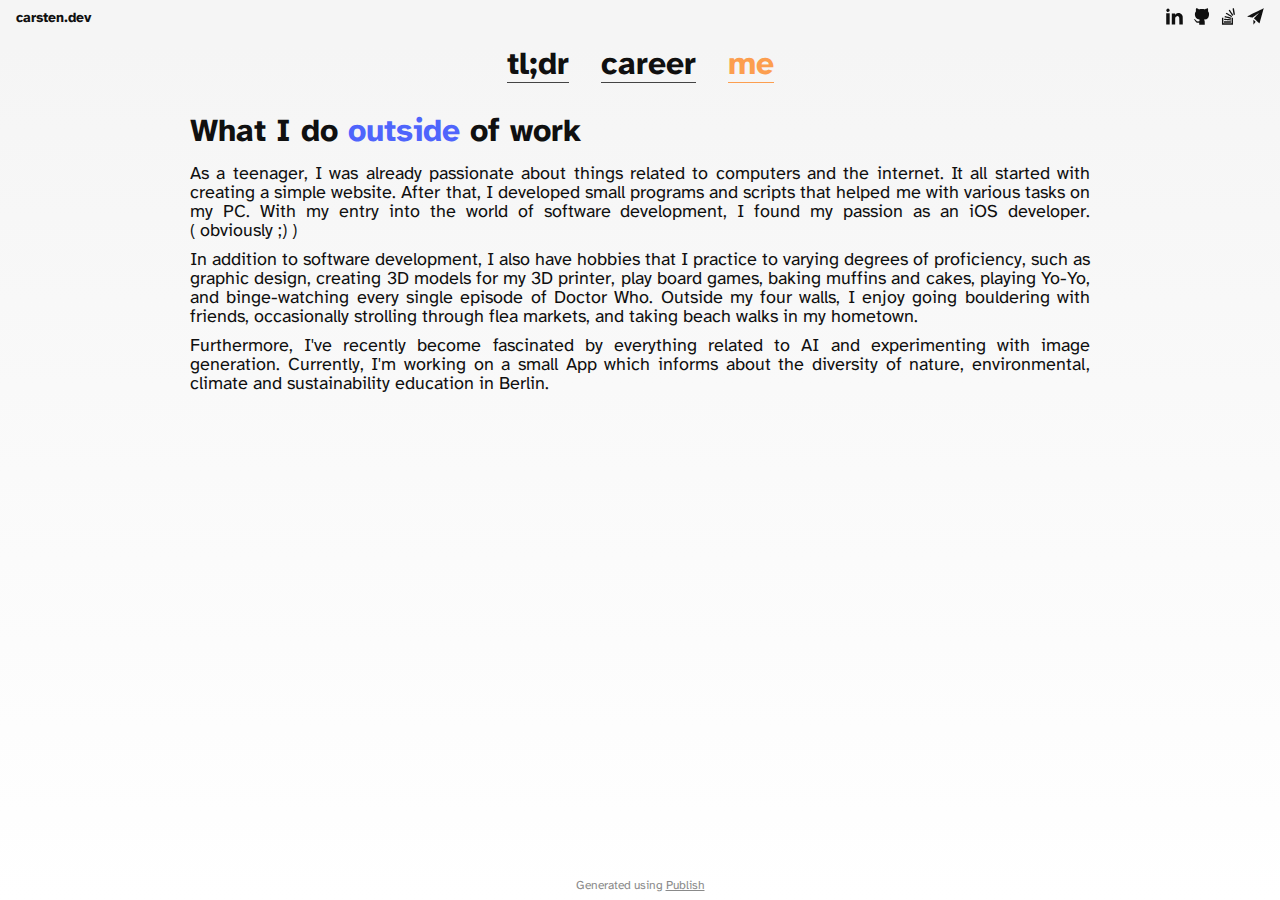
<file: me/Privat/index.html>
<!DOCTYPE html><html lang="en"><head><meta charset="UTF-8"/><meta property="og:site_name" content="carsten.dev"/><link rel="canonical" href="https://carsten.dev/me/Privat"/><meta name="twitter:url" content="https://carsten.dev/me/Privat"/><meta property="og:url" content="https://carsten.dev/me/Privat"/><title>What I do outside of work | carsten.dev</title><meta name="twitter:title" content="What I do outside of work | carsten.dev"/><meta property="og:title" content="What I do outside of work | carsten.dev"/><meta name="description" content="carsten.dev"/><meta name="twitter:description" content="carsten.dev"/><meta property="og:description" content="carsten.dev"/><meta name="twitter:card" content="summary"/><link rel="stylesheet" href="/styles.css" type="text/css"/><meta name="viewport" content="width=device-width, initial-scale=1.0"/><link rel="shortcut icon" href="/images/favicon.png" type="image/png"/></head><body class="item-page"><header><span><a href="/" class="title" title="carsten.dev">carsten.dev</a><a href="https://www.linkedin.com/in/carstenvoss/" class="title" title="LinkedIn"><svg width="17" height="17" viewBox="0 0 24 24" fill="none" xmlns="http://www.w3.org/2000/svg">
<g clip-path="url(#clip0_1357_877)">
<path d="M2.10317 0.909473C1.69896 1.0421 1.31369 1.28842 1.02948 1.59789C0.701062 1.95158 0.543167 2.26737 0.40422 2.81053C0.303167 3.21474 0.303167 3.26526 0.40422 3.70105C0.543167 4.28842 0.890535 4.83158 1.33896 5.16632C1.82527 5.52632 2.20422 5.65263 2.81054 5.65263C3.24633 5.65263 3.37264 5.62105 3.72633 5.45053C4.32633 5.16632 4.62948 4.87579 4.90738 4.30737C5.13475 3.85895 5.14738 3.78947 5.14738 3.25895C5.14106 2.53263 4.98317 2.09684 4.53475 1.61053C4.08633 1.11789 3.56211 0.877894 2.88001 0.846315C2.55159 0.827368 2.27369 0.852631 2.10317 0.909473Z" fill="black"/>
<path d="M16.8127 7.23158C16.0674 7.37053 15.6695 7.50316 14.9811 7.84421C14.4632 8.09684 14.2232 8.26105 13.8 8.66526C13.5095 8.94316 13.2 9.27158 13.1242 9.39789L12.979 9.63158L12.9474 8.62105L12.9158 7.61053H10.5474H8.17898L8.16003 15.3916L8.1474 23.1789H10.5474H12.9411L12.96 18.6442C12.979 14.4695 12.9916 14.0905 13.099 13.7684C13.5158 12.5116 14.4063 11.6842 15.5558 11.4884C16.68 11.2989 17.8232 11.9179 18.3727 12.9979C18.7895 13.8189 18.7769 13.7179 18.8021 18.6758L18.8274 23.1789H21.2527H23.6842V18.1074C23.6842 12.7074 23.6653 12.3284 23.3685 11.16C22.9453 9.52421 21.8337 8.21684 20.3306 7.59158C19.3263 7.17474 17.9179 7.03579 16.8127 7.23158Z" fill="black"/>
<path d="M0.315796 15.3789V23.1789H2.74738H5.17895V15.3789V7.57895H2.74738H0.315796V15.3789Z" fill="black"/>
</g>
<defs>
<clipPath id="clip0_1357_877">
<rect width="24" height="24" fill="white"/>
</clipPath>
</defs>
</svg>
</a><a href="https://github.com/car5ten" class="title" title="GitHub"><svg width="17" height="17" viewBox="0 0 24 24" fill="none" xmlns="http://www.w3.org/2000/svg">
<path d="M4.46526 0.40419C4.33263 0.543137 4.11789 1.38945 4.0421 2.10314C3.96631 2.77893 4.02947 3.56208 4.2 4.14945L4.29474 4.47156L3.91579 5.00208C3.32842 5.82314 2.94316 6.70735 2.78526 7.60419C2.69684 8.08419 2.69684 9.54314 2.77895 10.2316C2.98105 11.88 3.54947 13.2189 4.45263 14.1916C5.6021 15.4421 6.98526 16.0484 9.58737 16.4526C9.73263 16.4779 9.85263 16.5158 9.85263 16.541C9.85263 16.5663 9.77053 16.6673 9.66947 16.7621C9.41053 17.0084 9.04421 17.7663 8.94316 18.2526L8.86105 18.6631L8.33053 18.84C7.95789 18.9663 7.61684 19.0295 7.2 19.0547C5.89895 19.1305 5.09684 18.6884 4.23158 17.4316C3.54316 16.4273 2.74105 15.8652 1.91368 15.8084C1.45895 15.7768 1.13684 15.8589 1.13684 15.9979C1.13684 16.1052 1.55368 16.4905 1.97053 16.781C2.45053 17.1095 2.93684 17.76 3.39158 18.6947C3.86526 19.661 4.23789 20.0968 4.89474 20.4442C5.86105 20.9495 6.93474 21.0568 8.51368 20.8042L8.77895 20.76V22.1937V23.621H12.7011H16.6232L16.5916 21.1768C16.56 18.5116 16.5284 18.2463 16.1811 17.4821C16.08 17.2547 15.8905 16.9516 15.7579 16.8063C15.6253 16.661 15.5368 16.5284 15.5558 16.5095C15.5747 16.4842 15.9032 16.421 16.2758 16.3579C18.3537 16.0168 19.8632 15.3347 20.8484 14.2989C21.3158 13.8 21.5558 13.44 21.9158 12.6758C22.4716 11.4884 22.7116 10.1558 22.6547 8.53261C22.6168 7.43998 22.4905 6.87156 22.08 6.03156C21.9284 5.71577 21.6442 5.24208 21.4484 4.96419L21.0884 4.47156L21.2274 3.9284C21.3853 3.30314 21.4105 2.22945 21.2842 1.61051C21.1326 0.852611 20.9684 0.385243 20.8421 0.347348C20.6716 0.290506 19.8505 0.423137 19.3705 0.581032C18.8589 0.745243 17.5705 1.37051 17.0653 1.69893L16.6611 1.96419L16.3389 1.86945C14.3179 1.30103 11.0779 1.30103 9.05684 1.86945L8.74105 1.95787L8.14105 1.59787C7.05474 0.941032 6.00631 0.511558 5.17895 0.378927C4.6421 0.296822 4.57263 0.296822 4.46526 0.40419Z" fill="black"/>
</svg>
</a><a href="https://stackoverflow.com/users/1958912/carsten" class="title" title="stack overflow"><svg width="17" height="17" viewBox="0 0 24 24" fill="none" xmlns="http://www.w3.org/2000/svg">
<path d="M19.0736 0.410491C18.8463 0.454701 18.4547 0.524175 18.2084 0.568386C17.8042 0.631543 17.7473 0.656807 17.7473 0.776807C17.7473 0.903122 19.2568 9.68207 19.2821 9.70102C19.2884 9.70733 19.7305 9.63786 20.261 9.54944L21.2273 9.38523L21.1894 9.22102C21.1705 9.1326 20.8294 7.1747 20.4315 4.86312C20.0336 2.55154 19.6863 0.587333 19.6673 0.48628C19.6294 0.296807 19.6421 0.296807 19.0736 0.410491Z" fill="black"/>
<path d="M12.9789 2.75368C12.5999 3.01263 12.2463 3.25263 12.1957 3.27789C12.1326 3.31579 12.7326 4.24421 14.6841 7.11158C16.0989 9.19579 17.2673 10.9074 17.2799 10.92C17.3178 10.9642 18.8778 9.89052 18.8778 9.82105C18.8778 9.73263 13.8126 2.31789 13.7368 2.29894C13.6989 2.28631 13.3641 2.49473 12.9789 2.75368Z" fill="black"/>
<path d="M8.55793 7.38943C8.16003 8.0589 8.07793 8.23575 8.15372 8.27996C8.52635 8.51996 16.1179 12.9536 16.1306 12.9347C16.2 12.8526 17.0527 11.3684 17.0653 11.3179C17.0779 11.2673 9.41687 6.70732 9.12003 6.58732C9.08214 6.57469 8.82951 6.93469 8.55793 7.38943Z" fill="black"/>
<path d="M6.91581 11.141C6.80844 11.4694 6.42949 12.96 6.44844 12.9726C6.46107 12.9789 8.49476 13.5284 10.9579 14.1915C14.9684 15.2652 15.4484 15.3789 15.4863 15.2842C15.5748 15.0568 15.9348 13.6357 15.9095 13.6105C15.8969 13.5979 13.8695 13.0231 11.4127 12.3284C8.58318 11.5326 6.92844 11.0968 6.91581 11.141Z" fill="black"/>
<path d="M2.77893 18.7579V23.621H10.5474H18.3158V18.7579V13.8947H17.3368H16.3579V17.7789V21.6631H10.5474H4.73683L4.72419 17.7916L4.70525 13.9263L3.74525 13.9073L2.77893 13.8884V18.7579Z" fill="black"/>
<path d="M5.86736 16.1179C5.81684 16.6484 5.78526 17.0968 5.79157 17.1095C5.81684 17.1537 15.1895 17.981 15.2274 17.9431C15.2716 17.8989 15.4358 16.1684 15.3979 16.1305C15.3853 16.1179 13.3705 15.9095 10.92 15.6631C8.47578 15.4231 6.35999 15.2084 6.21473 15.1895L5.95578 15.1516L5.86736 16.1179Z" fill="black"/>
<path d="M5.6842 19.7368V20.7158H10.5474H15.4105V19.7368V18.7579H10.5474H5.6842V19.7368Z" fill="black"/>
</svg>
</a><a href="mailto:hello@carsten.dev" class="title" title="Mail"><svg width="17" height="17" viewBox="0 0 24 24" fill="none" xmlns="http://www.w3.org/2000/svg">
<g clip-path="url(#clip0_1357_873)">
<path d="M11.9748 6.13895C5.58952 9.32842 0.378993 11.9558 0.391624 11.9684C0.448467 12.0316 7.23794 13.6484 7.33268 13.6232C7.3832 13.6105 9.63162 12.0758 12.3222 10.2189C15.0127 8.36211 17.2548 6.82105 17.3053 6.78947C17.3558 6.76421 17.1979 6.94737 16.9579 7.20632C13.2632 11.0968 9.94741 14.6147 9.94741 14.6526C9.94741 14.7095 17.76 21.6695 17.7916 21.6379C17.8232 21.6126 23.6211 0.353685 23.6022 0.341053C23.5958 0.334738 18.3664 2.94316 11.9748 6.13895Z" fill="black"/>
<path d="M9.03162 20.0526C9.03162 21.9789 9.05056 23.5579 9.08214 23.5516C9.1453 23.5516 12.1579 19.4211 12.1579 19.3389C12.1579 19.2758 9.13898 16.5474 9.06951 16.5474C9.05056 16.5474 9.03162 18.1263 9.03162 20.0526Z" fill="black"/>
</g>
<defs>
<clipPath id="clip0_1357_873">
<rect width="24" height="24" fill="white"/>
</clipPath>
</defs>
</svg>
</a></span><h2><nav><ul><li><a href="/tldr">tl;dr</a></li><li><a href="/career">career</a></li><li><a href="/me" class="selected">me</a></li></ul></nav></h2></header><div class="wrapper"><article><div class="content"><h1>What I do <strong>outside</strong> of work</h1><p>As a teenager, I was already passionate about things related to computers and the internet. It all started with creating a simple website. After that, I developed small programs and scripts that helped me with various tasks on my PC. With my entry into the world of software development, I found my passion as an iOS developer. ( obviously ;) )</p><h3></h3><p>In addition to software development, I also have hobbies that I practice to varying degrees of proficiency, such as graphic design, creating 3D models for my 3D printer, play board games, baking muffins and cakes, playing Yo-Yo, and binge-watching every single episode of Doctor Who. Outside my four walls, I enjoy going bouldering with friends, occasionally strolling through flea markets, and taking beach walks in my hometown.</p><h3></h3><p>Furthermore, I've recently become fascinated by everything related to AI and experimenting with image generation. Currently, I'm working on a small App which informs about the diversity of nature, environmental, climate and sustainability education in Berlin.</p></div></article></div><footer><p>Generated using <a href="https://github.com/johnsundell/publish">Publish</a></p></footer></body></html>
</file>
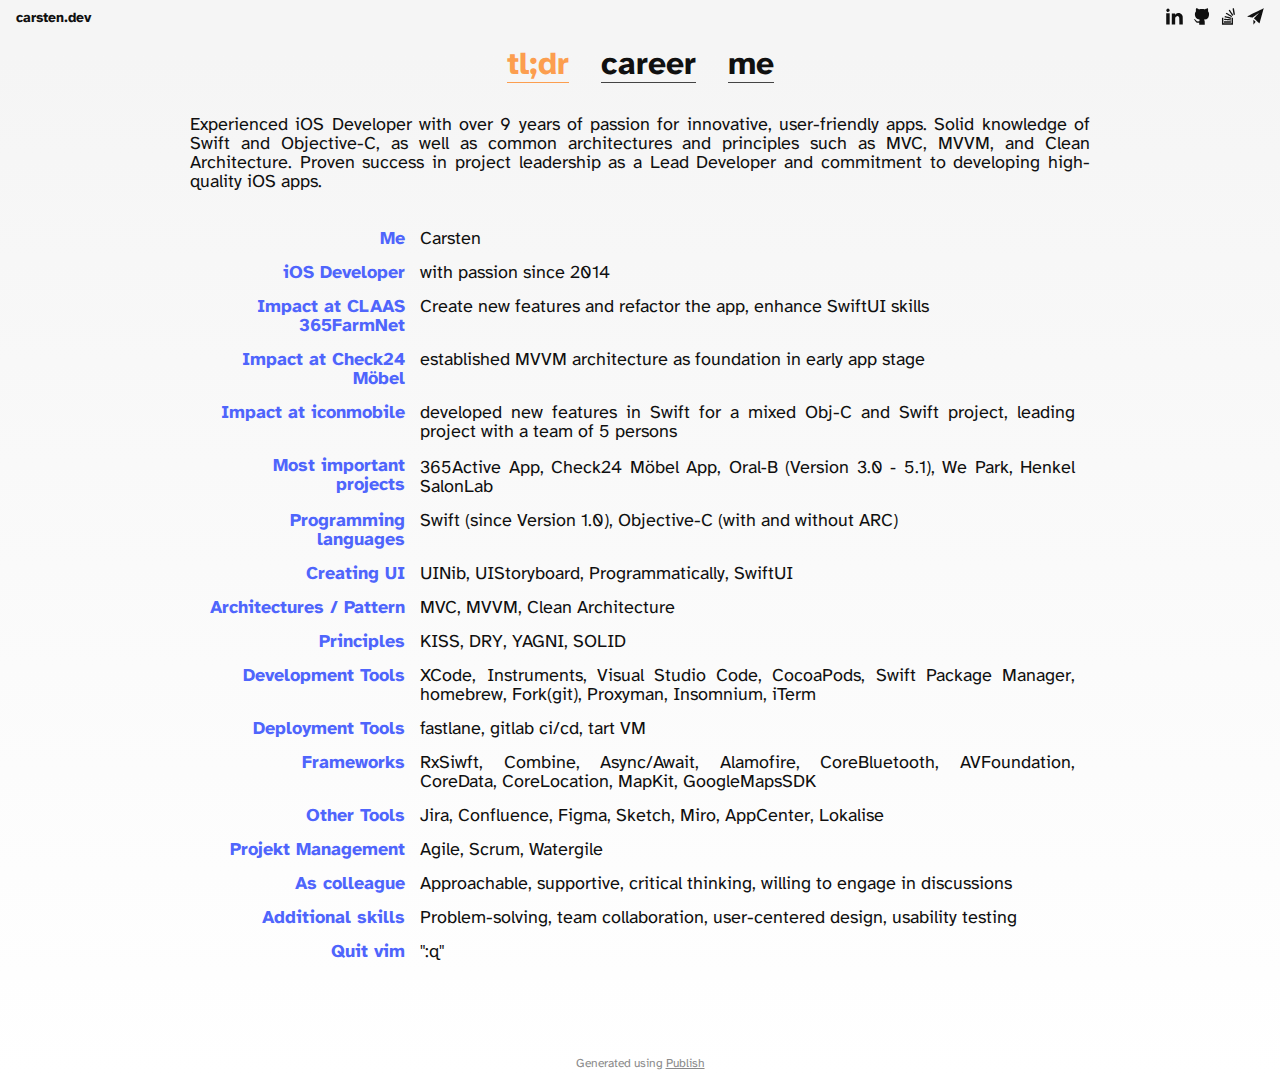
<file: tldr/tldr/index.html>
<!DOCTYPE html><html lang="en"><head><meta charset="UTF-8"/><meta property="og:site_name" content="carsten.dev"/><link rel="canonical" href="https://carsten.dev/tldr/tldr"/><meta name="twitter:url" content="https://carsten.dev/tldr/tldr"/><meta property="og:url" content="https://carsten.dev/tldr/tldr"/><title>tldr | carsten.dev</title><meta name="twitter:title" content="tldr | carsten.dev"/><meta property="og:title" content="tldr | carsten.dev"/><meta name="description" content="carsten.dev"/><meta name="twitter:description" content="carsten.dev"/><meta property="og:description" content="carsten.dev"/><meta name="twitter:card" content="summary"/><link rel="stylesheet" href="/styles.css" type="text/css"/><meta name="viewport" content="width=device-width, initial-scale=1.0"/><link rel="shortcut icon" href="/images/favicon.png" type="image/png"/></head><body class="item-page"><header><span><a href="/" class="title" title="carsten.dev">carsten.dev</a><a href="https://www.linkedin.com/in/carstenvoss/" class="title" title="LinkedIn"><svg width="17" height="17" viewBox="0 0 24 24" fill="none" xmlns="http://www.w3.org/2000/svg">
<g clip-path="url(#clip0_1357_877)">
<path d="M2.10317 0.909473C1.69896 1.0421 1.31369 1.28842 1.02948 1.59789C0.701062 1.95158 0.543167 2.26737 0.40422 2.81053C0.303167 3.21474 0.303167 3.26526 0.40422 3.70105C0.543167 4.28842 0.890535 4.83158 1.33896 5.16632C1.82527 5.52632 2.20422 5.65263 2.81054 5.65263C3.24633 5.65263 3.37264 5.62105 3.72633 5.45053C4.32633 5.16632 4.62948 4.87579 4.90738 4.30737C5.13475 3.85895 5.14738 3.78947 5.14738 3.25895C5.14106 2.53263 4.98317 2.09684 4.53475 1.61053C4.08633 1.11789 3.56211 0.877894 2.88001 0.846315C2.55159 0.827368 2.27369 0.852631 2.10317 0.909473Z" fill="black"/>
<path d="M16.8127 7.23158C16.0674 7.37053 15.6695 7.50316 14.9811 7.84421C14.4632 8.09684 14.2232 8.26105 13.8 8.66526C13.5095 8.94316 13.2 9.27158 13.1242 9.39789L12.979 9.63158L12.9474 8.62105L12.9158 7.61053H10.5474H8.17898L8.16003 15.3916L8.1474 23.1789H10.5474H12.9411L12.96 18.6442C12.979 14.4695 12.9916 14.0905 13.099 13.7684C13.5158 12.5116 14.4063 11.6842 15.5558 11.4884C16.68 11.2989 17.8232 11.9179 18.3727 12.9979C18.7895 13.8189 18.7769 13.7179 18.8021 18.6758L18.8274 23.1789H21.2527H23.6842V18.1074C23.6842 12.7074 23.6653 12.3284 23.3685 11.16C22.9453 9.52421 21.8337 8.21684 20.3306 7.59158C19.3263 7.17474 17.9179 7.03579 16.8127 7.23158Z" fill="black"/>
<path d="M0.315796 15.3789V23.1789H2.74738H5.17895V15.3789V7.57895H2.74738H0.315796V15.3789Z" fill="black"/>
</g>
<defs>
<clipPath id="clip0_1357_877">
<rect width="24" height="24" fill="white"/>
</clipPath>
</defs>
</svg>
</a><a href="https://github.com/car5ten" class="title" title="GitHub"><svg width="17" height="17" viewBox="0 0 24 24" fill="none" xmlns="http://www.w3.org/2000/svg">
<path d="M4.46526 0.40419C4.33263 0.543137 4.11789 1.38945 4.0421 2.10314C3.96631 2.77893 4.02947 3.56208 4.2 4.14945L4.29474 4.47156L3.91579 5.00208C3.32842 5.82314 2.94316 6.70735 2.78526 7.60419C2.69684 8.08419 2.69684 9.54314 2.77895 10.2316C2.98105 11.88 3.54947 13.2189 4.45263 14.1916C5.6021 15.4421 6.98526 16.0484 9.58737 16.4526C9.73263 16.4779 9.85263 16.5158 9.85263 16.541C9.85263 16.5663 9.77053 16.6673 9.66947 16.7621C9.41053 17.0084 9.04421 17.7663 8.94316 18.2526L8.86105 18.6631L8.33053 18.84C7.95789 18.9663 7.61684 19.0295 7.2 19.0547C5.89895 19.1305 5.09684 18.6884 4.23158 17.4316C3.54316 16.4273 2.74105 15.8652 1.91368 15.8084C1.45895 15.7768 1.13684 15.8589 1.13684 15.9979C1.13684 16.1052 1.55368 16.4905 1.97053 16.781C2.45053 17.1095 2.93684 17.76 3.39158 18.6947C3.86526 19.661 4.23789 20.0968 4.89474 20.4442C5.86105 20.9495 6.93474 21.0568 8.51368 20.8042L8.77895 20.76V22.1937V23.621H12.7011H16.6232L16.5916 21.1768C16.56 18.5116 16.5284 18.2463 16.1811 17.4821C16.08 17.2547 15.8905 16.9516 15.7579 16.8063C15.6253 16.661 15.5368 16.5284 15.5558 16.5095C15.5747 16.4842 15.9032 16.421 16.2758 16.3579C18.3537 16.0168 19.8632 15.3347 20.8484 14.2989C21.3158 13.8 21.5558 13.44 21.9158 12.6758C22.4716 11.4884 22.7116 10.1558 22.6547 8.53261C22.6168 7.43998 22.4905 6.87156 22.08 6.03156C21.9284 5.71577 21.6442 5.24208 21.4484 4.96419L21.0884 4.47156L21.2274 3.9284C21.3853 3.30314 21.4105 2.22945 21.2842 1.61051C21.1326 0.852611 20.9684 0.385243 20.8421 0.347348C20.6716 0.290506 19.8505 0.423137 19.3705 0.581032C18.8589 0.745243 17.5705 1.37051 17.0653 1.69893L16.6611 1.96419L16.3389 1.86945C14.3179 1.30103 11.0779 1.30103 9.05684 1.86945L8.74105 1.95787L8.14105 1.59787C7.05474 0.941032 6.00631 0.511558 5.17895 0.378927C4.6421 0.296822 4.57263 0.296822 4.46526 0.40419Z" fill="black"/>
</svg>
</a><a href="https://stackoverflow.com/users/1958912/carsten" class="title" title="stack overflow"><svg width="17" height="17" viewBox="0 0 24 24" fill="none" xmlns="http://www.w3.org/2000/svg">
<path d="M19.0736 0.410491C18.8463 0.454701 18.4547 0.524175 18.2084 0.568386C17.8042 0.631543 17.7473 0.656807 17.7473 0.776807C17.7473 0.903122 19.2568 9.68207 19.2821 9.70102C19.2884 9.70733 19.7305 9.63786 20.261 9.54944L21.2273 9.38523L21.1894 9.22102C21.1705 9.1326 20.8294 7.1747 20.4315 4.86312C20.0336 2.55154 19.6863 0.587333 19.6673 0.48628C19.6294 0.296807 19.6421 0.296807 19.0736 0.410491Z" fill="black"/>
<path d="M12.9789 2.75368C12.5999 3.01263 12.2463 3.25263 12.1957 3.27789C12.1326 3.31579 12.7326 4.24421 14.6841 7.11158C16.0989 9.19579 17.2673 10.9074 17.2799 10.92C17.3178 10.9642 18.8778 9.89052 18.8778 9.82105C18.8778 9.73263 13.8126 2.31789 13.7368 2.29894C13.6989 2.28631 13.3641 2.49473 12.9789 2.75368Z" fill="black"/>
<path d="M8.55793 7.38943C8.16003 8.0589 8.07793 8.23575 8.15372 8.27996C8.52635 8.51996 16.1179 12.9536 16.1306 12.9347C16.2 12.8526 17.0527 11.3684 17.0653 11.3179C17.0779 11.2673 9.41687 6.70732 9.12003 6.58732C9.08214 6.57469 8.82951 6.93469 8.55793 7.38943Z" fill="black"/>
<path d="M6.91581 11.141C6.80844 11.4694 6.42949 12.96 6.44844 12.9726C6.46107 12.9789 8.49476 13.5284 10.9579 14.1915C14.9684 15.2652 15.4484 15.3789 15.4863 15.2842C15.5748 15.0568 15.9348 13.6357 15.9095 13.6105C15.8969 13.5979 13.8695 13.0231 11.4127 12.3284C8.58318 11.5326 6.92844 11.0968 6.91581 11.141Z" fill="black"/>
<path d="M2.77893 18.7579V23.621H10.5474H18.3158V18.7579V13.8947H17.3368H16.3579V17.7789V21.6631H10.5474H4.73683L4.72419 17.7916L4.70525 13.9263L3.74525 13.9073L2.77893 13.8884V18.7579Z" fill="black"/>
<path d="M5.86736 16.1179C5.81684 16.6484 5.78526 17.0968 5.79157 17.1095C5.81684 17.1537 15.1895 17.981 15.2274 17.9431C15.2716 17.8989 15.4358 16.1684 15.3979 16.1305C15.3853 16.1179 13.3705 15.9095 10.92 15.6631C8.47578 15.4231 6.35999 15.2084 6.21473 15.1895L5.95578 15.1516L5.86736 16.1179Z" fill="black"/>
<path d="M5.6842 19.7368V20.7158H10.5474H15.4105V19.7368V18.7579H10.5474H5.6842V19.7368Z" fill="black"/>
</svg>
</a><a href="mailto:hello@carsten.dev" class="title" title="Mail"><svg width="17" height="17" viewBox="0 0 24 24" fill="none" xmlns="http://www.w3.org/2000/svg">
<g clip-path="url(#clip0_1357_873)">
<path d="M11.9748 6.13895C5.58952 9.32842 0.378993 11.9558 0.391624 11.9684C0.448467 12.0316 7.23794 13.6484 7.33268 13.6232C7.3832 13.6105 9.63162 12.0758 12.3222 10.2189C15.0127 8.36211 17.2548 6.82105 17.3053 6.78947C17.3558 6.76421 17.1979 6.94737 16.9579 7.20632C13.2632 11.0968 9.94741 14.6147 9.94741 14.6526C9.94741 14.7095 17.76 21.6695 17.7916 21.6379C17.8232 21.6126 23.6211 0.353685 23.6022 0.341053C23.5958 0.334738 18.3664 2.94316 11.9748 6.13895Z" fill="black"/>
<path d="M9.03162 20.0526C9.03162 21.9789 9.05056 23.5579 9.08214 23.5516C9.1453 23.5516 12.1579 19.4211 12.1579 19.3389C12.1579 19.2758 9.13898 16.5474 9.06951 16.5474C9.05056 16.5474 9.03162 18.1263 9.03162 20.0526Z" fill="black"/>
</g>
<defs>
<clipPath id="clip0_1357_873">
<rect width="24" height="24" fill="white"/>
</clipPath>
</defs>
</svg>
</a></span><h2><nav><ul><li><a href="/tldr" class="selected">tl;dr</a></li><li><a href="/career">career</a></li><li><a href="/me">me</a></li></ul></nav></h2></header><div class="wrapper"><article><div class="content"><p>Experienced iOS Developer with over 9 years of passion for innovative, user-friendly apps. Solid knowledge of Swift and Objective-C, as well as common architectures and principles such as MVC, MVVM, and Clean Architecture. Proven success in project leadership as a Lead Developer and commitment to developing high-quality iOS apps.</p><table><thead><tr><th align="right"></th><th></th></tr></thead><tbody><tr><td align="right"><strong>Me</strong></td><td>Carsten</td></tr><tr><td align="right"><strong>iOS Developer</strong></td><td>with passion since 2014</td></tr><tr><td align="right"><strong>Impact at CLAAS 365FarmNet</strong></td><td>Create new features and refactor the app, enhance SwiftUI skills</td></tr><tr><td align="right"><strong>Impact at Check24 Möbel</strong></td><td>established MVVM architecture as foundation in early app stage</td></tr><tr><td align="right"><strong>Impact at iconmobile</strong></td><td>developed new features in Swift for a mixed Obj-C and Swift project, leading project with a team of 5 persons</td></tr><tr><td align="right"><strong>Most important projects</strong></td><td>365Active App, Check24 Möbel App, Oral‑B (Version 3.0 ‑ 5.1), We Park, Henkel SalonLab</td></tr><tr><td align="right"><strong>Programming languages</strong></td><td>Swift (since Version 1.0), Objective-C (with and without ARC)</td></tr><tr><td align="right"><strong>Creating UI</strong></td><td>UINib, UIStoryboard, Programmatically, SwiftUI</td></tr><tr><td align="right"><strong>Architectures / Pattern</strong></td><td>MVC, MVVM, Clean Architecture</td></tr><tr><td align="right"><strong>Principles</strong></td><td>KISS, DRY, YAGNI, SOLID</td></tr><tr><td align="right"><strong>Development Tools</strong></td><td>XCode, Instruments, Visual Studio Code, CocoaPods, Swift Package Manager, homebrew, Fork(git), Proxyman, Insomnium, iTerm</td></tr><tr><td align="right"><strong>Deployment Tools</strong></td><td>fastlane, gitlab ci/cd, tart VM</td></tr><tr><td align="right"><strong>Frameworks</strong></td><td>RxSiwft, Combine, Async/Await, Alamofire, CoreBluetooth, AVFoundation, CoreData, CoreLocation, MapKit, GoogleMapsSDK</td></tr><tr><td align="right"><strong>Other Tools</strong></td><td>Jira, Confluence, Figma, Sketch, Miro, AppCenter, Lokalise</td></tr><tr><td align="right"><strong>Projekt Management</strong></td><td>Agile, Scrum, Watergile</td></tr><tr><td align="right"><strong>As colleague</strong></td><td>Approachable, supportive, critical thinking, willing to engage in discussions</td></tr><tr><td align="right"><strong>Additional skills</strong></td><td>Problem-solving, team collaboration, user-centered design, usability testing</td></tr><tr><td align="right"><strong>Quit vim</strong></td><td>":q"</td></tr></tbody></table></div></article></div><footer><p>Generated using <a href="https://github.com/johnsundell/publish">Publish</a></p></footer></body></html>
</file>
<file: styles.css>
/**
 *  Publish Foundation theme
 *  Copyright (c) John Sundell 2019
 *  MIT license, see LICENSE file for details
 */

:root {
    --body-background: linear-gradient(to bottom, #f5f5f5 5%, white 100%);
    --body-background-color: #f5f5f5;
    --text: #101010;
}

* {
    margin: 0;
    padding: 0;
    font-family: Atkinson;
}

/**
 Fonts
 */

@font-face {
    font-family: Atkinson;
    src: url(/fonts/atkinson/AtkinsonRegular.ttf);
    font-weight: regular;
}
@font-face {
    font-family: Atkinson;
    src: url(/fonts/atkinson/AtkinsonBold.ttf);
    font-weight: bold;
}

/**
 Header
 */

header {
    align-items: baseline;
    padding: 8px 16px 4px 16px;
}

header .title {
    font-size: 14px;
    font-weight: bold;
}

nav ul {
    list-style: none;
    display: flex;
    justify-content: center;
}

nav ul li:not(:last-child) {
    margin-right: 32px;
}

nav li a.selected {
    color: #fc9e4f;
    border-bottom: 1px solid #fc9e4f;
}

header a {
    text-decoration: none;
}

nav a:hover {
    border-bottom: 1px solid #fc9e4f;
}

nav a {
    color: var(--text);
    border-bottom: 1px solid #444;
}

header span {
    display: flex;
    align-items: center;
}

svg:hover path {
    fill: #fc9e4f;
}

svg path {
    fill: var(--text);
}

header span a {
    color: var(--text);
    fill: var(--text);
}

header span a:hover {
    color: #fc9e4f;
}

header span a:not(:last-child) {
    margin-right: 10px;
}

header span a:nth-child(2) {
    margin-left: auto;
}

/**
 Main Content
 */

.main {
    padding: 20px;
}

strong {
    color: #4f65fc;
}

html, body {
    min-height: 100vh;
}

body {
    background-color: var(--body-background-color);
    background-image: var(--body-background);
    text-align: center;
    display: flex;
    flex-direction: column;
    font-size: 18px;
}

table {
    border-spacing: 15px;
}

td {
    vertical-align: top;
}

.wrapper {
    max-width: 900px;
    margin-left: auto;
    margin-right: auto;
    margin-bottom: 40px;
    margin-top: 10px;
    flex: 1;
    text-align: justify;
}

body, nav, header {
    color: var(--text);
}

h1 {
    margin-bottom: 16px;
    font-size: 32px;
}

h2 {
    margin: 20px 0;
    font-size: 32px;
}

p {
    margin-bottom: 8px;
}

article {
    text-align: justify;
}

article h3 {
    margin: 10px 0;
}

article ul {
    padding-top: 16px;
    padding-left: 16px;
}

a {
    color: inherit;
}

.description {
    margin-bottom: 40px;
}

.item-list > li {
    display: block;
    padding: 20px;
}

.item-list > li:last-child {
    margin-bottom: 0;
}

.item-list h1 {
    margin-bottom: 15px;
    font-size: 24px;
}

.item-list p {
    margin-bottom: 0;
}

.content {
    margin-bottom: 40px;
}

footer {
    font-size: 12px;
    color: #8a8a8a;
}

@media (prefers-color-scheme: dark) {
    :root {
        --body-background: linear-gradient(to bottom, #161616 5%, black 100%);
        --body-background-color: #161616;
        --text: #ecf0f1;
    }
}

@media(max-width: 600px) {
    .wrapper {
        padding: 40px 20px;
    }
}

@media(min-width: 450px) {
    td:not(:first-child) {
        text-align: justify;
    }
}
</file>
